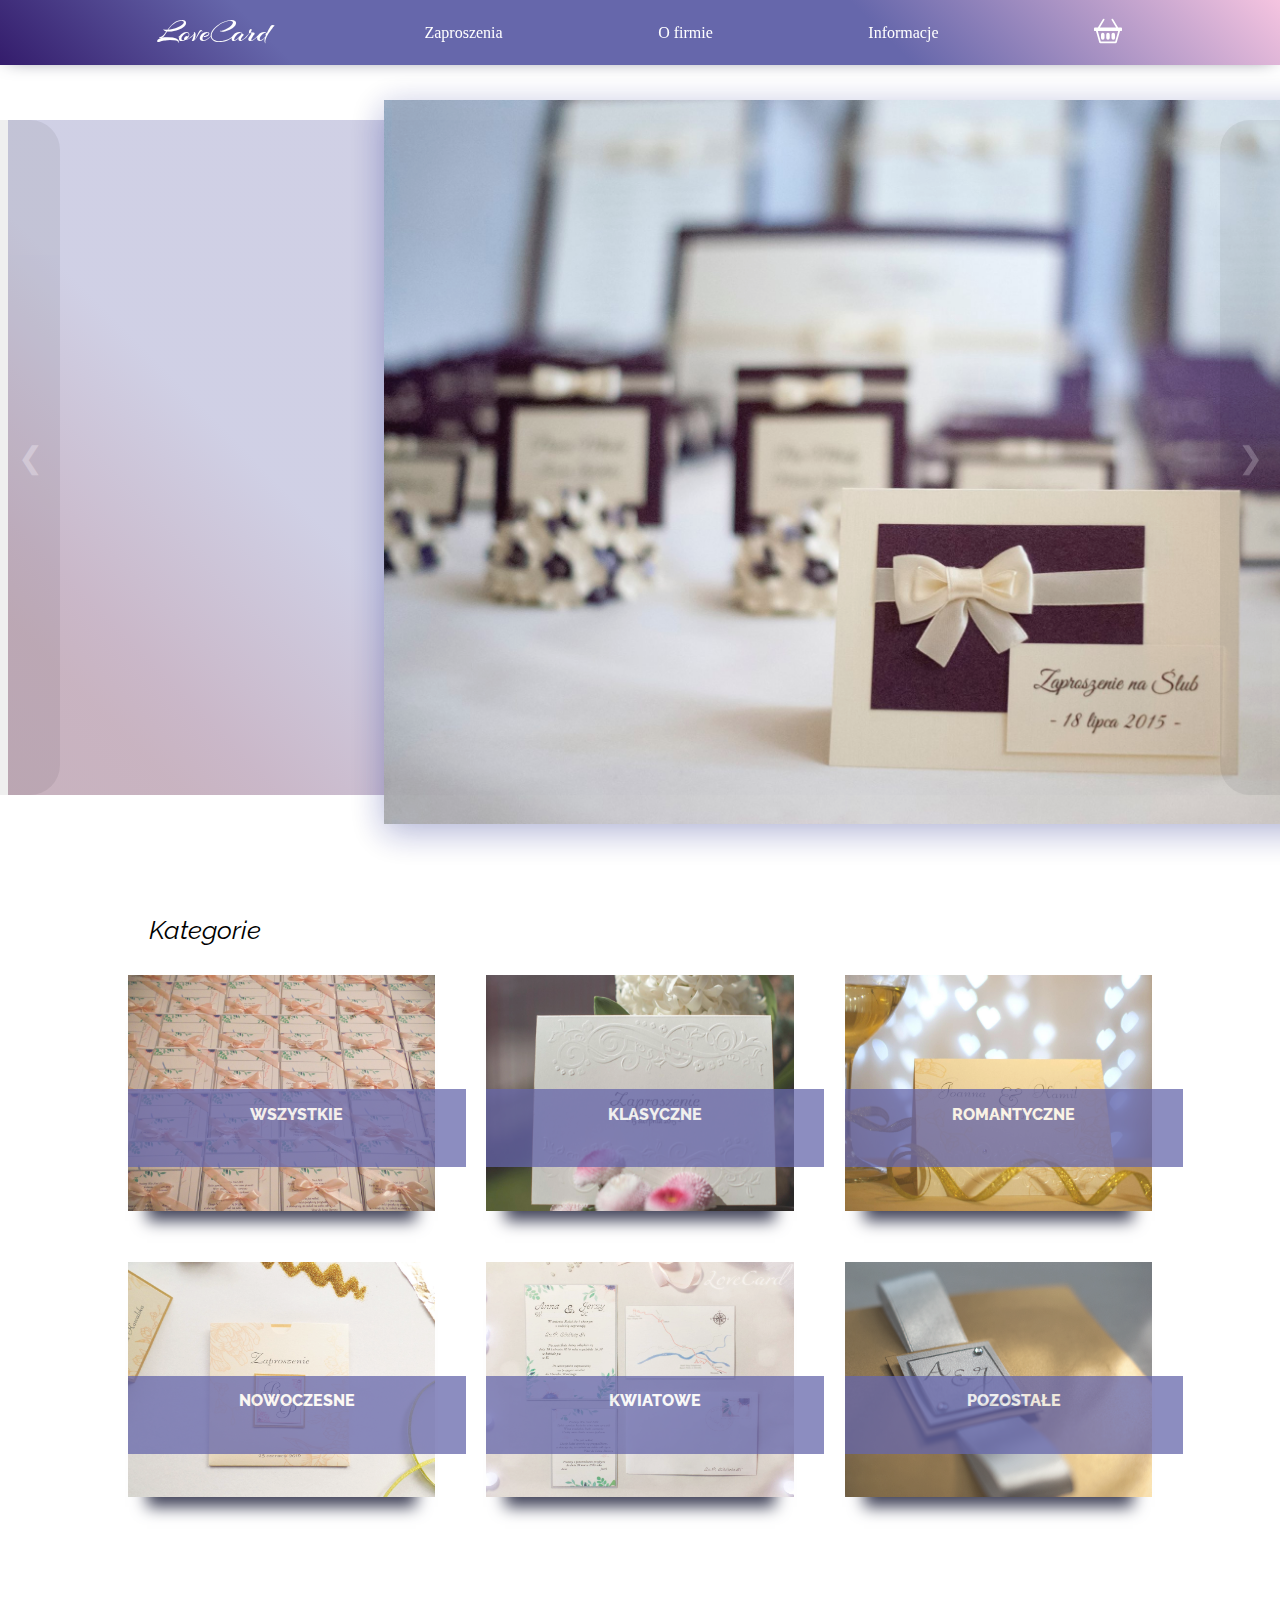
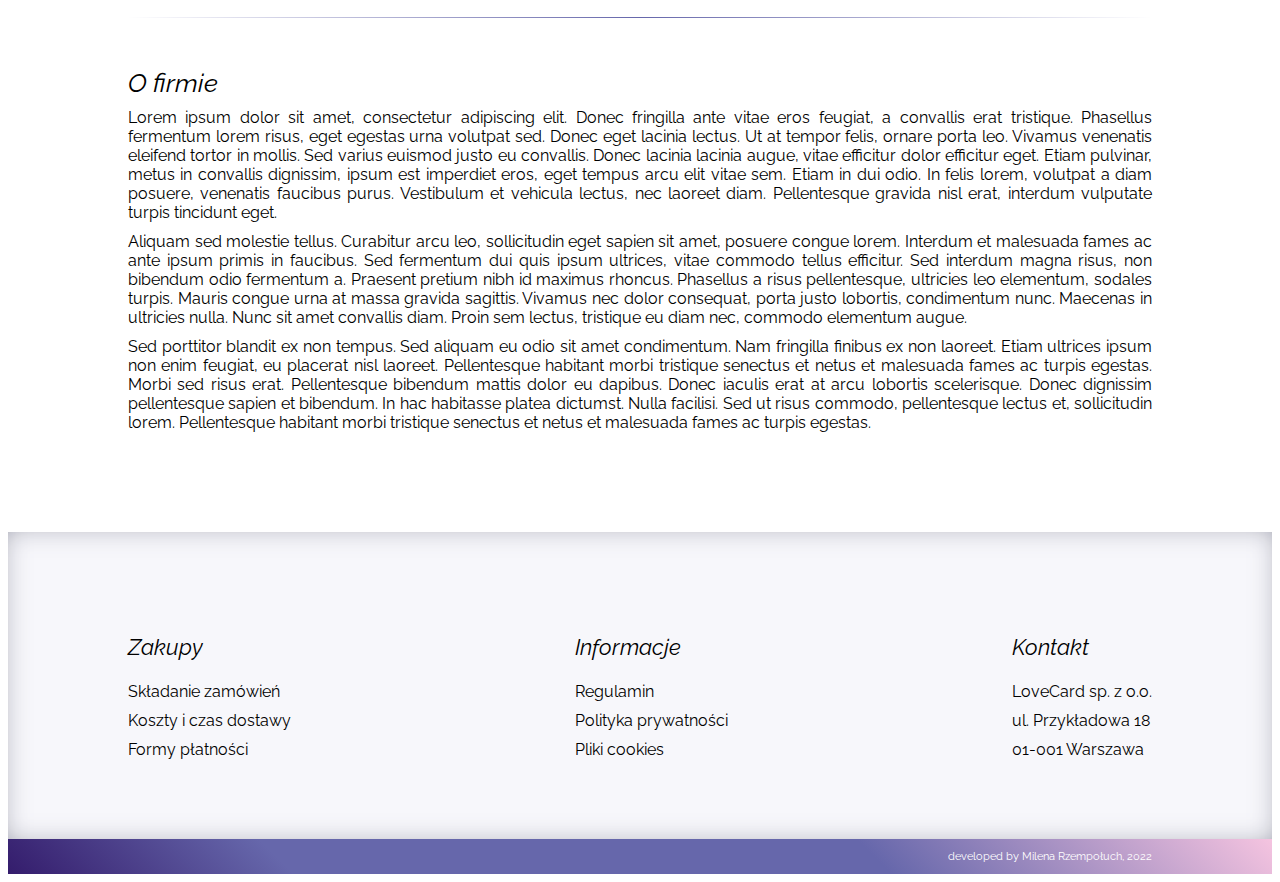
<file: index.html>
<!DOCTYPE html>
<html lang="pl-PL">
  
<head>
  
  <!--  Meta  -->
  <meta charset="UTF-8">
  <title>Sklep z zaproszeniami</title>
  <meta name="viewport" content="width=device-width, initial-scale=1">
  
  <!--  Styles  -->
    <link rel="stylesheet" type="text/css" media="screen" href="./styles/index.css" />
  
  <!-- Scripts -->
  <script src="https://code.jquery.com/jquery-3.3.1.min.js" integrity="sha384-tsQFqpEReu7ZLhBV2VZlAu7zcOV+rXbYlF2cqB8txI/8aZajjp4Bqd+V6D5IgvKT" crossorigin="anonymous">
  </script>

  <!-- Fonts -->
  <link rel="preconnect" href="https://fonts.googleapis.com">
  <link rel="preconnect" href="https://fonts.gstatic.com" crossorigin>
  <link href="https://fonts.googleapis.com/css2?family=Arizonia&display=swap" rel="stylesheet">
  <link rel="preconnect" href="https://fonts.googleapis.com">
  <link rel="preconnect" href="https://fonts.gstatic.com" crossorigin>
  <link href="https://fonts.googleapis.com/css2?family=Raleway:ital,wght@0,800;1,400;0,500;1,200&display=swap" rel="stylesheet">
  
  <!-- Bootstrap -->
  <link href="https://cdn.jsdelivr.net/npm/bootstrap@5.1.3/dist/css/bootstrap.min.css" rel="stylesheet" integrity="sha384-1BmE4kWBq78iYhFldvKuhfTAU6auU8tT94WrHftjDbrCEXSU1oBoqyl2QvZ6jIW3" crossorigin="anonymous">
  
</head>
  
<body>
  
<!-- NAWIGACJA -->  
  <header>
    <ol class="nav-flex">
      <li class="menu link">
        <a href="#" class="link-menu" id="menu-slide">Zaproszenia</a>
        <ul class="menu-kat">
          <li id="link-1"><a href="kategorie.html" class="link-kat">Wszystkie</a></li>
          <li><a href="kategorie.html" class="link-kat">Klasyczne</a></li>
          <li><a href="kategorie.html" class="link-kat">Romantyczne</a></li>
          <li><a href="kategorie.html" class="link-kat">Nowoczesne</a></li>
          <li><a href="kategorie.html" class="link-kat">Kwiatowe</a></li>
          <li><a href="kategorie.html" class="link-kat">Pozostałe</a></li>
        </ul>
      </li>
      <li class="link">
        <a href="#o-firmie" class="link-menu">O&nbsp;firmie</a>
      </li>
      <li class="logo">
        <a href="#" class="link-menu">LoveCard</a></li>
      <li class="link">
       <a href="#info" class="link-menu">Informacje</a>
      </li>
      <li class="koszyk link">
        <a href="#" class="link-menu">
          <svg xmlns="http://www.w3.org/2000/svg" width="28" height="28" fill="currentColor" class="bi bi-basket2" viewBox="0 0 16 16">
          <path d="M4 10a1 1 0 0 1 2 0v2a1 1 0 0 1-2 0v-2zm3 0a1 1 0 0 1 2 0v2a1 1 0 0 1-2 0v-2zm3 0a1 1 0 1 1 2 0v2a1 1 0 0 1-2 0v-2z"/>
          <path d="M5.757 1.071a.5.5 0 0 1 .172.686L3.383 6h9.234L10.07 1.757a.5.5 0 1 1 .858-.514L13.783 6H15.5a.5.5 0 0 1 .5.5v1a.5.5 0 0 1-.5.5h-.623l-1.844 6.456a.75.75 0 0 1-.722.544H3.69a.75.75 0 0 1-.722-.544L1.123 8H.5a.5.5 0 0 1-.5-.5v-1A.5.5 0 0 1 .5 6h1.717L5.07 1.243a.5.5 0 0 1 .686-.172zM2.163 8l1.714 6h8.246l1.714-6H2.163z"/>
          </svg>
        </a>
      </li>
    </ol>
 </header>

<!-- SLIDER -->  
  <div class="slider">
    <div class="my-slide1">
      <div class="slider1-tlo"></div>
      <div class="slider1-tlo-tekst">
        <div class="slider1-tekst">Niech Ten dzień zyska wyjątkową oprawę</div>
      </div>
      <div class="balls">
        <div class="ball1"></div>
        <div class="ball2"></div>
        <div class="ball3"></div>
        <div class="ball4"></div>
        <div class="ball5"></div>
      </div>
      <div class="produkt1-box">
        <div class="produkt1-box-tytul">Zaproszenie z kokardą</div>
        <div class="produkt1-box-tekst">
          <ul>
            <li>&#x2713; Podwójna ręcznie wiązana kokarda</li>
            <li>&#x2713; Dowolna kolorystyka</li>
            <li>&#x2713; Personalizowane</li>
            <li>&#x2713; Wycinane elementy 3D</li>
          </ul>
        </div>
        <div class="produkt1-box-button"><a href="produkt1.html">Zobacz produkt</a></div>
      </div>
      <img src="./img/slide1-foto.jpg" alt="zaproszenie ślubne">
      <div class="slide1-left">&#10094;</div>
      <div class="slide1-right">&#10095;</div>
    </div>
    <div class="my-slide2">
      <div class="slider2-tlo"></div>
      <div class="slider2-tlo-tekst">
        <div class="slider2-tekst">Dziel się szczęśliwą chwilą z&nbsp;innymi, bo to drugi człowiek jest źródłem naszego szczęścia...</div>
      </div>
      <div class="produkt2-box">
        <div class="produkt2-box-tytul">Zaproszenie na chrzest</div>
        <div class="produkt2-box-tekst">
          <ul>
            <li>&#x2713; Ręcznie szyte</li>
            <li>&#x2713; Drewniane elementy dekoracyjne</li>
            <li>&#x2713; Personalizowane</li>
            <li>&#x2713; Wycinane elementy 3D</li>
          </ul>
        </div>
        <div class="produkt2-box-button"><a href="produkt2.html">Zobacz produkt</a></div>
      </div>
      <img src="./img/slide2-foto.jpg" alt="zaproszenie ślubne">
      <div class="slide2-left">&#10094;</div>
      <div class="slide2-right">&#10095;</div>
    </div>
    <div class="my-slide3">
      <div class="slider3-tlo"></div>
      <div class="slider3-tlo-tekst0"></div>
      <div class="slider3-tlo-tekst1">
        <div class="slider3-tekst1">Zaproszenia prosto z serca</div>
      </div>
      <div class="produkt3-box">
        <div class="produkt3-box-tytul">Zaproszenie z błyskiem</div>
        <div class="produkt3-box-tekst">
          <ul>
            <li>&#x2713; Ręcznie klejone</li>
            <li>&#x2713; Błyszczące elementy dekoracyjne</li>
            <li>&#x2713; Personalizowane</li>
            <li>&#x2713; Wycinane elementy 3D</li>
          </ul>
        </div>
        <div class="produkt3-box-button"><a href="produkt3.html">Zobacz produkt</a></div>
      </div>
      <img src="./img/slide3-foto.jpg" alt="zaproszenie ślubne">
      <div class="slide3-left">&#10094;</div>
      <div class="slide3-right">&#10095;</div>
  </div>
  </div>
  
<!-- KATEGORIE -->  
  <div class="naglowek-kat">Kategorie</div>
  <div id="kategorie">
    <div class="kategoria">
    <img src="./img/kat-wszystkie.jpg" alt="zaproszenie ślubne">
      <a href="kategorie.html">
        <p>Wszystkie</p>
      </a>
    </div>
    <div class="kategoria">
    <img src="./img/kat-klasyczne.jpg" alt="zaproszenie ślubne">
      <a href="kategorie.html">
        <p>Klasyczne</p>
      </a>
    </div>
    <div class="kategoria">
    <img src="./img/kat-romantyczne.jpg" alt="zaproszenie ślubne">
      <a href="kategorie.html">
        <p>Romantyczne</p>
      </a>
    </div>
    <div class="kategoria">
    <img src="./img/kat-nowoczesne.jpg" alt="zaproszenie ślubne">
      <a href="kategorie.html">
        <p>Nowoczesne</p>
      </a>
    </div>
    <div class="kategoria">
    <img src="./img/kat-kwiatowe1.jpg" alt="zaproszenie ślubne">
      <a href="kategorie.html">
        <p>Kwiatowe</p>
      </a>
    </div>
    <div class="kategoria">
    <img src="./img/kat-pozostale.png" alt="zaproszenie ślubne">
      <a href="kategorie.html">
        <p>Pozostałe</p>
      </a>
    </div>
  </div>
  
<!-- O FIRMIE -->
  <div id="o-firmie">
    <div class="separator"></div>
    <div class="naglowek">O firmie</div>
    <div class="tekst">Lorem ipsum dolor sit amet, consectetur adipiscing elit. Donec fringilla ante vitae eros feugiat, a convallis erat tristique. Phasellus fermentum lorem risus, eget egestas urna volutpat sed. Donec eget lacinia lectus. Ut at tempor felis, ornare porta leo. Vivamus venenatis eleifend tortor in mollis. Sed varius euismod justo eu convallis. Donec lacinia lacinia augue, vitae efficitur dolor efficitur eget. Etiam pulvinar, metus in convallis dignissim, ipsum est imperdiet eros, eget tempus arcu elit vitae sem. Etiam in dui odio. In felis lorem, volutpat a diam posuere, venenatis faucibus purus. Vestibulum et vehicula lectus, nec laoreet diam. Pellentesque gravida nisl erat, interdum vulputate turpis tincidunt eget.</div>
    <div class="tekst">Aliquam sed molestie tellus. Curabitur arcu leo, sollicitudin eget sapien sit amet, posuere congue lorem. Interdum et malesuada fames ac ante ipsum primis in faucibus. Sed fermentum dui quis ipsum ultrices, vitae commodo tellus efficitur. Sed interdum magna risus, non bibendum odio fermentum a. Praesent pretium nibh id maximus rhoncus. Phasellus a risus pellentesque, ultricies leo elementum, sodales turpis. Mauris congue urna at massa gravida sagittis. Vivamus nec dolor consequat, porta justo lobortis, condimentum nunc. Maecenas in ultricies nulla. Nunc sit amet convallis diam. Proin sem lectus, tristique eu diam nec, commodo elementum augue.</div>
    <div class="tekst">Sed porttitor blandit ex non tempus. Sed aliquam eu odio sit amet condimentum. Nam fringilla finibus ex non laoreet. Etiam ultrices ipsum non enim feugiat, eu placerat nisl laoreet. Pellentesque habitant morbi tristique senectus et netus et malesuada fames ac turpis egestas. Morbi sed risus erat. Pellentesque bibendum mattis dolor eu dapibus. Donec iaculis erat at arcu lobortis scelerisque. Donec dignissim pellentesque sapien et bibendum. In hac habitasse platea dictumst. Nulla facilisi. Sed ut risus commodo, pellentesque lectus et, sollicitudin lorem. Pellentesque habitant morbi tristique senectus et netus et malesuada fames ac turpis egestas.</div>
  </div>
  <div class="info-box">
  <div id="info">
    <div class="naglowek"><p>Zakupy</p>
      <a href="#" class="tekst">Składanie zamówień</a>
      <a href="#" class="tekst">Koszty i czas dostawy</a>
      <a href="#" class="tekst">Formy płatności</a>
    </div>
    <div class="naglowek"><p>Informacje</p>
      <a href="#" class="tekst">Regulamin</a>
      <a href="#" class="tekst">Polityka prywatności</a>
      <a href="#" class="tekst">Pliki cookies</a>
    </div>
    <div class="naglowek"><p>Kontakt</p>
      <div class="tekst">LoveCard sp. z o.o.</div>
      <div class="tekst">ul. Przykładowa 18</div>
      <div class="tekst">01-001 Warszawa</div>
    </div>
  </div>
  </div>
  <footer>
    <div>developed by Milena Rzempołuch, 2022</div>
  </footer>
  
<!-- Scripts -->
    <script src="scripts/main.js"></script>
</body>
  
</html>
</file>
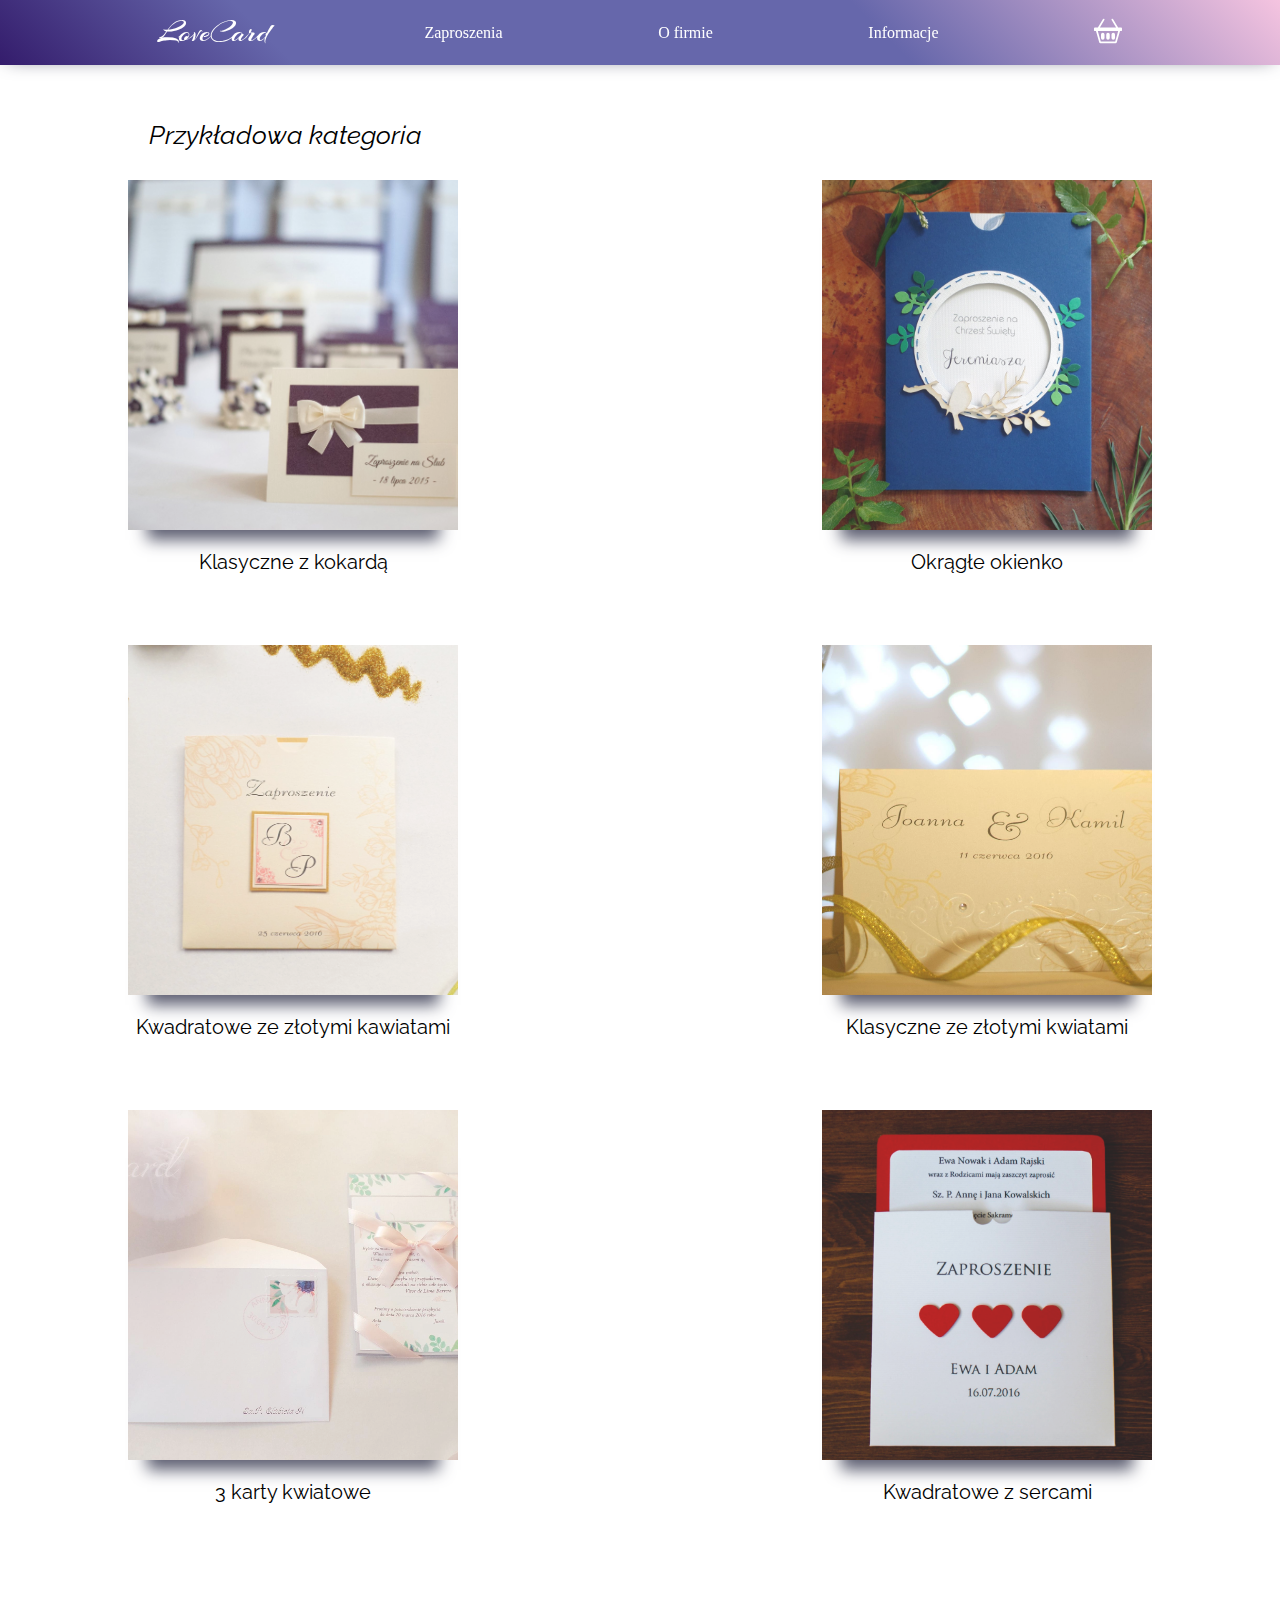
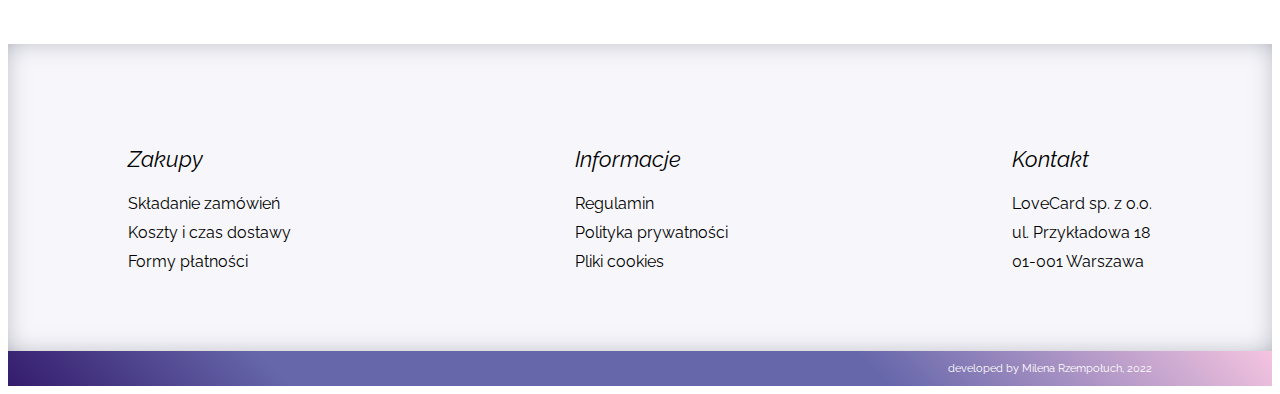
<file: kategorie.html>
<!DOCTYPE html>
<html lang="pl-PL">
  
<head>
  
  <!--  Meta  -->
  <meta charset="UTF-8">
  <title>Sklep z zaproszeniami</title>
  <meta name="viewport" content="width=device-width, initial-scale=1">
  
  <!--  Styles  -->
    <link rel="stylesheet" type="text/css" media="screen" href="./styles/index.css" />
  
  <!-- Scripts -->
  <script src="https://code.jquery.com/jquery-3.3.1.min.js" integrity="sha384-tsQFqpEReu7ZLhBV2VZlAu7zcOV+rXbYlF2cqB8txI/8aZajjp4Bqd+V6D5IgvKT" crossorigin="anonymous">
  </script>

  <!-- Fonts -->
  <link rel="preconnect" href="https://fonts.googleapis.com">
  <link rel="preconnect" href="https://fonts.gstatic.com" crossorigin>
  <link href="https://fonts.googleapis.com/css2?family=Arizonia&display=swap" rel="stylesheet">
  <link rel="preconnect" href="https://fonts.googleapis.com">
  <link rel="preconnect" href="https://fonts.gstatic.com" crossorigin>
  <link href="https://fonts.googleapis.com/css2?family=Raleway:ital,wght@0,800;1,400;0,500;1,200&display=swap" rel="stylesheet">
  
  <!-- Bootstrap -->
  <link href="https://cdn.jsdelivr.net/npm/bootstrap@5.1.3/dist/css/bootstrap.min.css" rel="stylesheet" integrity="sha384-1BmE4kWBq78iYhFldvKuhfTAU6auU8tT94WrHftjDbrCEXSU1oBoqyl2QvZ6jIW3" crossorigin="anonymous">
  
</head>
  
<body>
  
<!-- NAWIGACJA -->  
  <header>
    <ol class="nav-flex">
      <li class="menu link">
        <a href="#" class="link-menu" id="menu-slide">Zaproszenia</a>
        <ul class="menu-kat">
          <li id="link-1"><a href="#" class="link-kat">Wszystkie</a></li>
          <li><a href="#" class="link-kat">Klasyczne</a></li>
          <li><a href="#" class="link-kat">Romantyczne</a></li>
          <li><a href="#" class="link-kat">Nowoczesne</a></li>
          <li><a href="#" class="link-kat">Kwiatowe</a></li>
          <li><a href="#" class="link-kat">Pozostałe</a></li>
        </ul>
      </li>
      <li class="link">
        <a href="index.html#o-firmie" class="link-menu">O&nbsp;firmie</a>
      </li>
      <li class="logo">
        <a href="index.html" class="link-menu">LoveCard</a></li>
      <li class="link">
       <a href="index.html#info" class="link-menu">Informacje</a>
      </li>
      <li class="koszyk link">
        <a href="#" class="link-menu">
          <svg xmlns="http://www.w3.org/2000/svg" width="28" height="28" fill="currentColor" class="bi bi-basket2" viewBox="0 0 16 16">
          <path d="M4 10a1 1 0 0 1 2 0v2a1 1 0 0 1-2 0v-2zm3 0a1 1 0 0 1 2 0v2a1 1 0 0 1-2 0v-2zm3 0a1 1 0 1 1 2 0v2a1 1 0 0 1-2 0v-2z"/>
          <path d="M5.757 1.071a.5.5 0 0 1 .172.686L3.383 6h9.234L10.07 1.757a.5.5 0 1 1 .858-.514L13.783 6H15.5a.5.5 0 0 1 .5.5v1a.5.5 0 0 1-.5.5h-.623l-1.844 6.456a.75.75 0 0 1-.722.544H3.69a.75.75 0 0 1-.722-.544L1.123 8H.5a.5.5 0 0 1-.5-.5v-1A.5.5 0 0 1 .5 6h1.717L5.07 1.243a.5.5 0 0 1 .686-.172zM2.163 8l1.714 6h8.246l1.714-6H2.163z"/>
          </svg>
        </a>
      </li>
    </ol>
 </header>

<!-- PRODUKTY   -->
  <div class="naglowek-kat">Przykładowa kategoria</div>
  <div class="produkty">
    <div class="produkt1">
      <a href="produkt1.html">
        <img src="./img/produkt1-1.jpg" alt="zaproszenie ślubne">
        <p>Klasyczne z kokardą</p>
      </a>
    </div>
    <div class="produkt1">
      <a href="produkt2.html">
        <img src="./img/produkt2-1.jpg" alt="zaproszenie ślubne">
        <p>Okrągłe okienko</p>
      </a>
    </div>
    <div class="produkt1">
      <a href="produkt3.html">
        <img src="./img/produkt3-1.jpg" alt="zaproszenie ślubne">
        <p>Kwadratowe ze złotymi kawiatami</p>
      </a>
    </div>
    <div class="produkt1">
      <a href="produkt4.html">
        <img src="./img/produkt4-1.jpg" alt="zaproszenie ślubne">
        <p>Klasyczne ze złotymi kwiatami</p>
      </a>
    </div>
    <div class="produkt1">
      <a href="produkt5.html">
        <img src="./img/produkt5-1.jpg" alt="zaproszenie ślubne">
        <p>3 karty kwiatowe</p>
      </a>
    </div>
    <div class="produkt1">
      <a href="produkt6.html">
        <img src="./img/produkt6-1.jpg" alt="zaproszenie ślubne">
        <p>Kwadratowe z sercami</p>
      </a>
    </div>
  </div>
  
<!-- O FIRMIE -->
  <div class="info-box">
  <div id="info">
    <div class="naglowek"><p>Zakupy</p>
      <a href="#" class="tekst">Składanie zamówień</a>
      <a href="#" class="tekst">Koszty i czas dostawy</a>
      <a href="#" class="tekst">Formy płatności</a>
    </div>
    <div class="naglowek"><p>Informacje</p>
      <a href="#" class="tekst">Regulamin</a>
      <a href="#" class="tekst">Polityka prywatności</a>
      <a href="#" class="tekst">Pliki cookies</a>
    </div>
    <div class="naglowek"><p>Kontakt</p>
      <div class="tekst">LoveCard sp. z o.o.</div>
      <div class="tekst">ul. Przykładowa 18</div>
      <div class="tekst">01-001 Warszawa</div>
    </div>
  </div>
  </div>
  <footer>
    <div>developed by Milena Rzempołuch, 2022</div>
  </footer>
  
<!-- Scripts -->
<!--   <script src="scripts/index.js"></script> -->
</body>
  
</html>
</file>
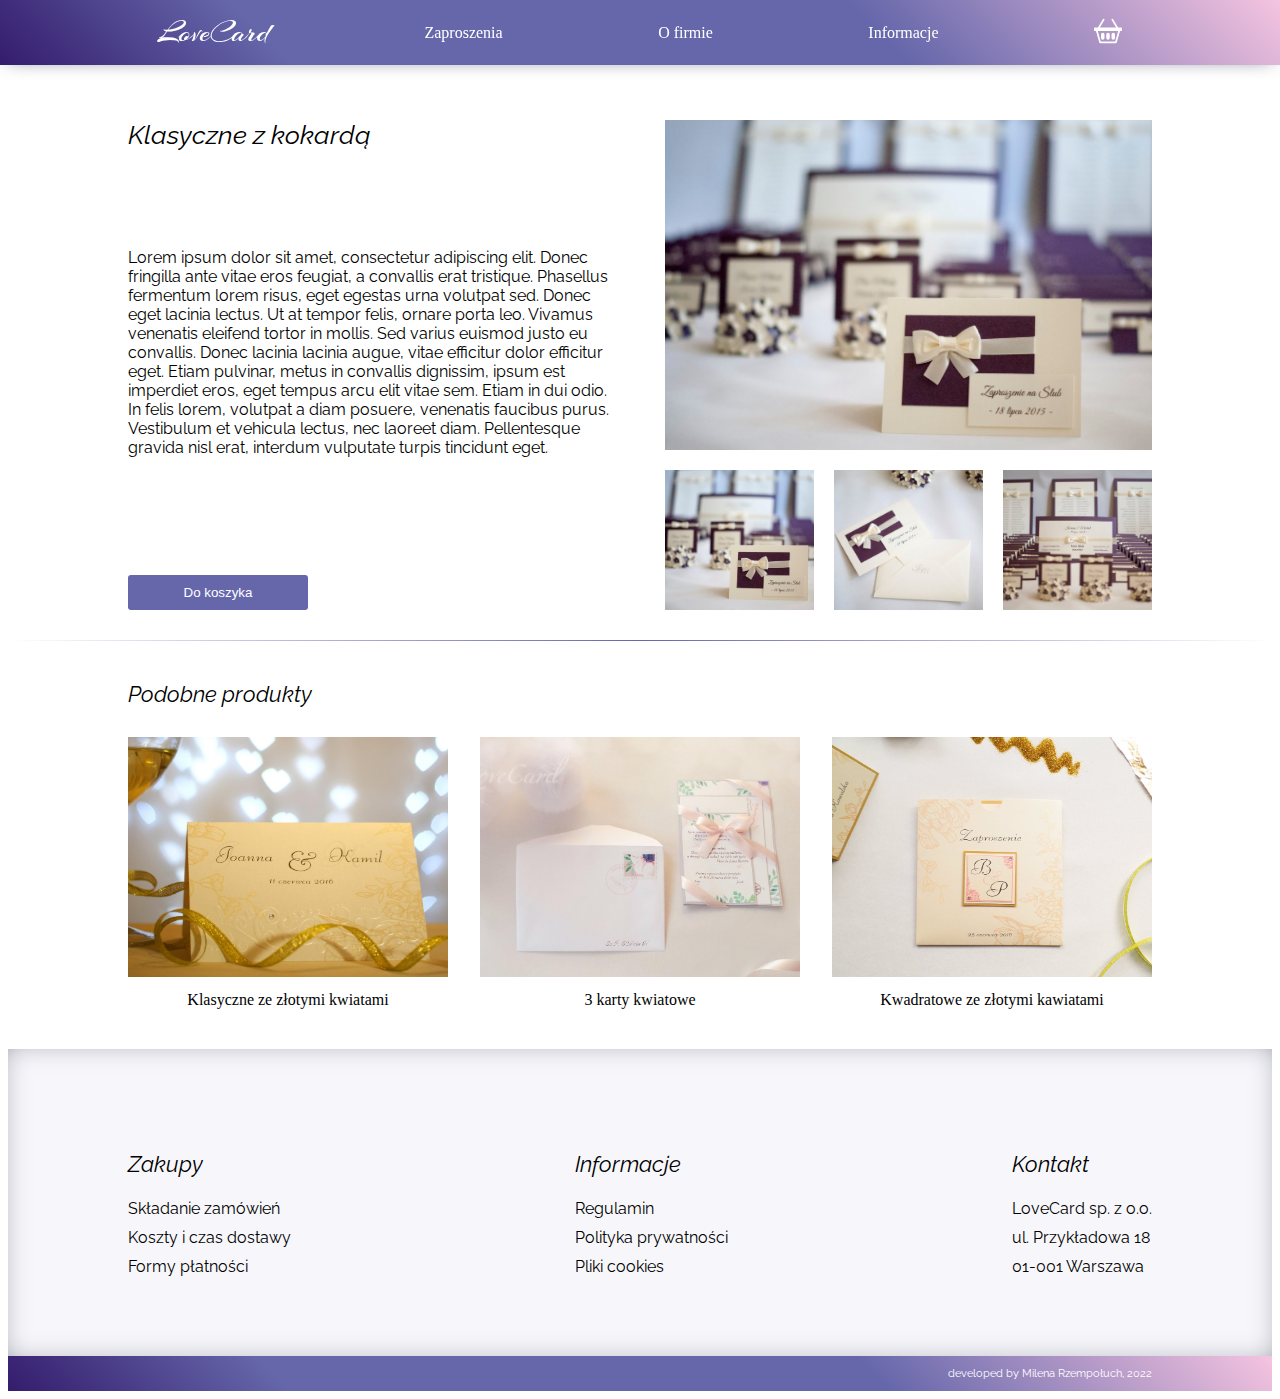
<file: produkt1.html>
<!DOCTYPE html>
<html lang="pl-PL">
  
<head>
  
  <!--  Meta  -->
  <meta charset="UTF-8">
  <title>Sklep z zaproszeniami</title>
  <meta name="viewport" content="width=device-width, initial-scale=1">
  
  <!--  Styles  -->
    <link rel="stylesheet" type="text/css" media="screen" href="./styles/index.css" />
  
  <!-- Scripts -->
  <script src="https://code.jquery.com/jquery-3.3.1.min.js" integrity="sha384-tsQFqpEReu7ZLhBV2VZlAu7zcOV+rXbYlF2cqB8txI/8aZajjp4Bqd+V6D5IgvKT" crossorigin="anonymous">
  </script>

  <!-- Fonts -->
  <link rel="preconnect" href="https://fonts.googleapis.com">
  <link rel="preconnect" href="https://fonts.gstatic.com" crossorigin>
  <link href="https://fonts.googleapis.com/css2?family=Arizonia&display=swap" rel="stylesheet">
  <link rel="preconnect" href="https://fonts.googleapis.com">
  <link rel="preconnect" href="https://fonts.gstatic.com" crossorigin>
  <link href="https://fonts.googleapis.com/css2?family=Raleway:ital,wght@0,800;1,400;0,500;1,200&display=swap" rel="stylesheet">
  
  <!-- Bootstrap -->
  <link href="https://cdn.jsdelivr.net/npm/bootstrap@5.1.3/dist/css/bootstrap.min.css" rel="stylesheet" integrity="sha384-1BmE4kWBq78iYhFldvKuhfTAU6auU8tT94WrHftjDbrCEXSU1oBoqyl2QvZ6jIW3" crossorigin="anonymous">
  
</head>
  
<body>
  
<!-- NAWIGACJA -->  
  <header>
    <ol class="nav-flex">
      <li class="menu link">
        <a href="#" class="link-menu" id="menu-slide">Zaproszenia</a>
        <ul class="menu-kat">
          <li id="link-1"><a href="kategorie.html" class="link-kat">Wszystkie</a></li>
          <li><a href="kategorie.html" class="link-kat">Klasyczne</a></li>
          <li><a href="kategorie.html" class="link-kat">Romantyczne</a></li>
          <li><a href="kategorie.html" class="link-kat">Nowoczesne</a></li>
          <li><a href="kategorie.html" class="link-kat">Kwiatowe</a></li>
          <li><a href="kategorie.html" class="link-kat">Pozostałe</a></li>
        </ul>
      </li>
      <li class="link">
        <a href="index.html#o-firmie" class="link-menu">O&nbsp;firmie</a>
      </li>
      <li class="logo">
        <a href="index.html" class="link-menu">LoveCard</a></li>
      <li class="link">
       <a href="index.html#info" class="link-menu">Informacje</a>
      </li>
      <li class="koszyk link">
        <a href="#" class="link-menu">
          <svg xmlns="http://www.w3.org/2000/svg" width="28" height="28" fill="currentColor" class="bi bi-basket2" viewBox="0 0 16 16">
          <path d="M4 10a1 1 0 0 1 2 0v2a1 1 0 0 1-2 0v-2zm3 0a1 1 0 0 1 2 0v2a1 1 0 0 1-2 0v-2zm3 0a1 1 0 1 1 2 0v2a1 1 0 0 1-2 0v-2z"/>
          <path d="M5.757 1.071a.5.5 0 0 1 .172.686L3.383 6h9.234L10.07 1.757a.5.5 0 1 1 .858-.514L13.783 6H15.5a.5.5 0 0 1 .5.5v1a.5.5 0 0 1-.5.5h-.623l-1.844 6.456a.75.75 0 0 1-.722.544H3.69a.75.75 0 0 1-.722-.544L1.123 8H.5a.5.5 0 0 1-.5-.5v-1A.5.5 0 0 1 .5 6h1.717L5.07 1.243a.5.5 0 0 1 .686-.172zM2.163 8l1.714 6h8.246l1.714-6H2.163z"/>
          </svg>
        </a>
      </li>
    </ol>
 </header>

<!-- PRODUKTY   -->
 
  <div class="produkt-flex">
    <div class="produkt-opis">
      <div class="naglowek">Klasyczne z kokardą</div>
      <div class="tekst">Lorem ipsum dolor sit amet, consectetur adipiscing elit. Donec fringilla ante vitae eros feugiat, a convallis erat tristique. Phasellus fermentum lorem risus, eget egestas urna volutpat sed. Donec eget lacinia lectus. Ut at tempor felis, ornare porta leo. Vivamus venenatis eleifend tortor in mollis. Sed varius euismod justo eu convallis. Donec lacinia lacinia augue, vitae efficitur dolor efficitur eget. Etiam pulvinar, metus in convallis dignissim, ipsum est imperdiet eros, eget tempus arcu elit vitae sem. Etiam in dui odio. In felis lorem, volutpat a diam posuere, venenatis faucibus purus. Vestibulum et vehicula lectus, nec laoreet diam. Pellentesque gravida nisl erat, interdum vulputate turpis tincidunt eget.</div>
      <button type="button" class="button">Do koszyka</button>
    </div>
    <div class="produkt-galeria">
      <img class="produkt-img active" src="./img/produkt1-1.jpg" alt="zaproszenie ślubne">
      <img class="produkt-img" src="./img/produkt1-1.jpg" alt="zaproszenie ślubne">
      <img class="produkt-img" src="./img/produkt1-2.jpg" alt="zaproszenie ślubne">
      <img class="produkt-img" src="./img/produkt1-4.jpg" alt="zaproszenie ślubne">
    </div>
  </div>

  <div class="popup">
    <span>&times;</span>
    <img src="./img/produkt1-1.jpg" alt="powiększone zaproszenie ślubne">
  </div>
    
  <div class="separator"></div>
  
  <div class="podobne">
    <div class="naglowek">Podobne produkty</div>
    <div class="podobne-img">
      <a href="produkt4.html" class="podobne-link">
        <img src="./img/produkt4-1.jpg" alt="zaproszenie ślubne">
        <div>Klasyczne ze złotymi kwiatami</div>
      </a>
      <a href="produkt5.html" class="podobne-link">
        <img src="./img/produkt5-1.jpg" alt="zaproszenie ślubne">
        <div>3 karty kwiatowe</div>
      </a>
      <a href="produkt3.html" class="podobne-link">
        <img src="./img/produkt3-1.jpg" alt="zaproszenie ślubne">
        <div>Kwadratowe ze złotymi kawiatami</div>
      </a>
    </div>
  </div>
  
<!-- O FIRMIE -->
  <div class="info-box">
  <div id="info">
    <div class="naglowek"><p>Zakupy</p>
      <a href="#" class="tekst">Składanie zamówień</a>
      <a href="#" class="tekst">Koszty i czas dostawy</a>
      <a href="#" class="tekst">Formy płatności</a>
    </div>
    <div class="naglowek"><p>Informacje</p>
      <a href="#" class="tekst">Regulamin</a>
      <a href="#" class="tekst">Polityka prywatności</a>
      <a href="#" class="tekst">Pliki cookies</a>
    </div>
    <div class="naglowek"><p>Kontakt</p>
      <div class="tekst">LoveCard sp. z o.o.</div>
      <div class="tekst">ul. Przykładowa 18</div>
      <div class="tekst">01-001 Warszawa</div>
    </div>
  </div>
  </div>
  <footer>
    <div>developed by Milena Rzempołuch, 2022</div>
  </footer>
  
<!-- Scripts -->
  <script src="scripts/main.js"></script>
</body>
  
</html>
</file>
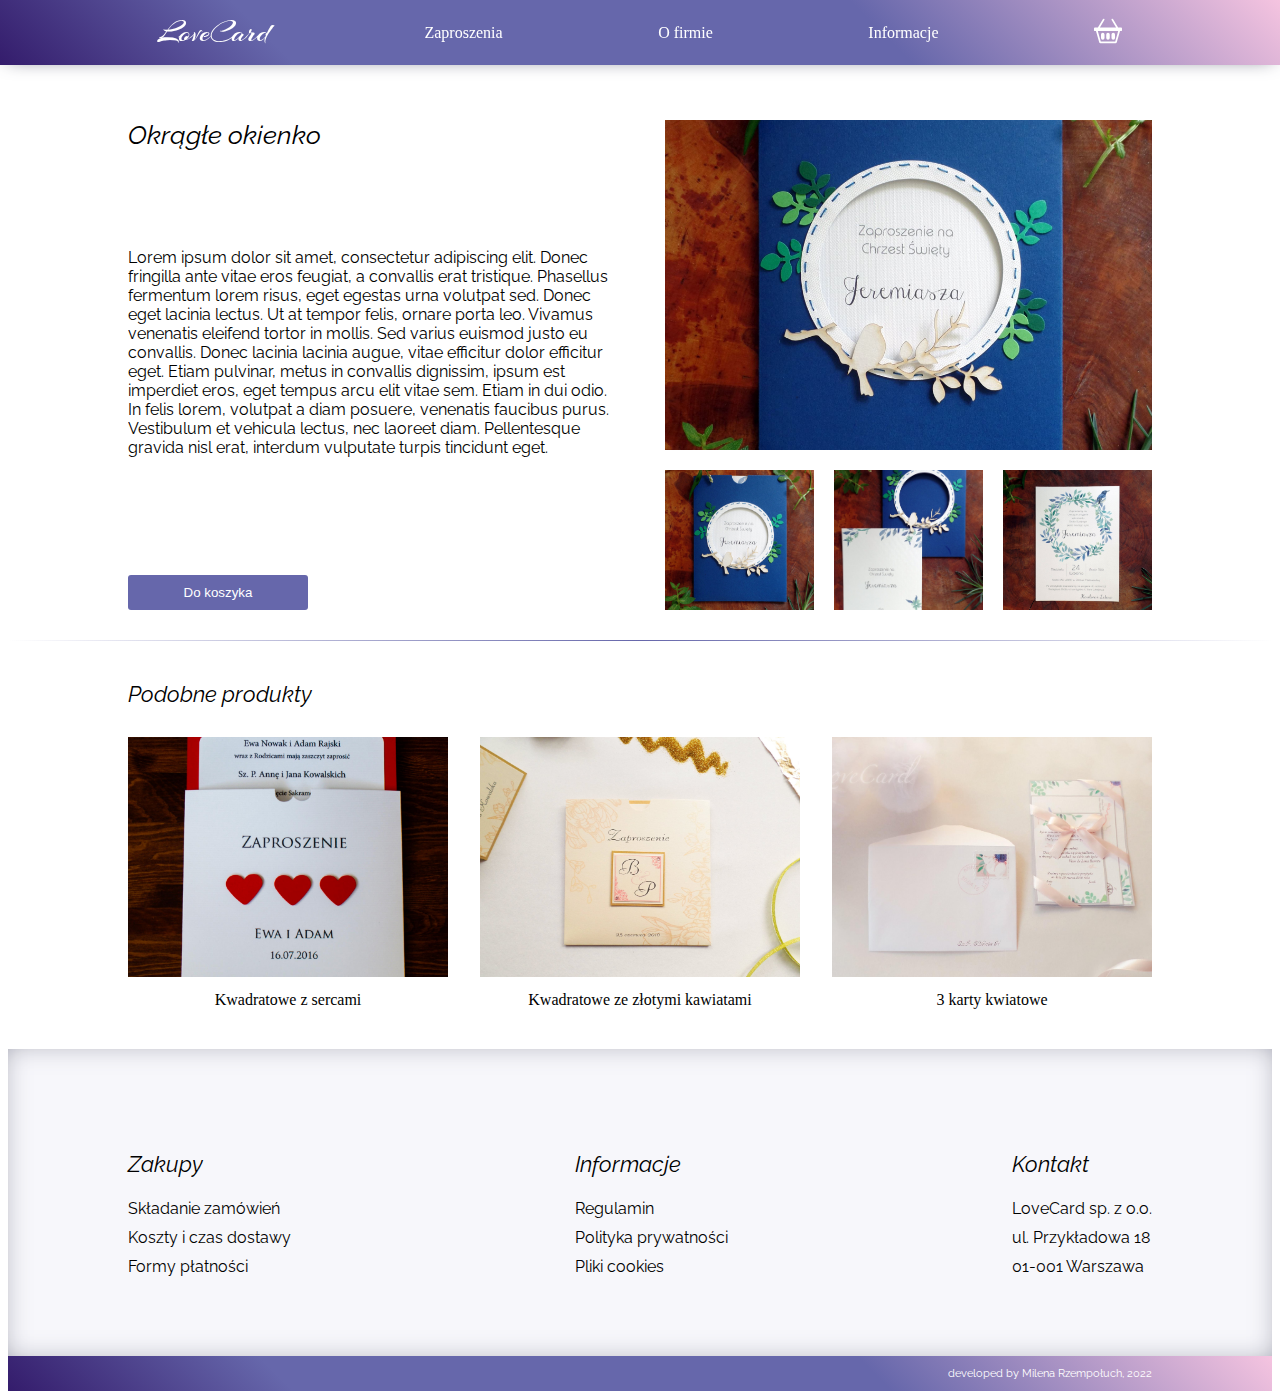
<file: produkt2.html>
<!DOCTYPE html>
<html lang="pl-PL">
  
<head>
  
  <!--  Meta  -->
  <meta charset="UTF-8">
  <title>Sklep z zaproszeniami</title>
  <meta name="viewport" content="width=device-width, initial-scale=1">
  
  <!--  Styles  -->
    <link rel="stylesheet" type="text/css" media="screen" href="./styles/index.css" />
  
  <!-- Scripts -->
  <script src="https://code.jquery.com/jquery-3.3.1.min.js" integrity="sha384-tsQFqpEReu7ZLhBV2VZlAu7zcOV+rXbYlF2cqB8txI/8aZajjp4Bqd+V6D5IgvKT" crossorigin="anonymous">
  </script>

  <!-- Fonts -->
  <link rel="preconnect" href="https://fonts.googleapis.com">
  <link rel="preconnect" href="https://fonts.gstatic.com" crossorigin>
  <link href="https://fonts.googleapis.com/css2?family=Arizonia&display=swap" rel="stylesheet">
  <link rel="preconnect" href="https://fonts.googleapis.com">
  <link rel="preconnect" href="https://fonts.gstatic.com" crossorigin>
  <link href="https://fonts.googleapis.com/css2?family=Raleway:ital,wght@0,800;1,400;0,500;1,200&display=swap" rel="stylesheet">
  
  <!-- Bootstrap -->
  <link href="https://cdn.jsdelivr.net/npm/bootstrap@5.1.3/dist/css/bootstrap.min.css" rel="stylesheet" integrity="sha384-1BmE4kWBq78iYhFldvKuhfTAU6auU8tT94WrHftjDbrCEXSU1oBoqyl2QvZ6jIW3" crossorigin="anonymous">
  
</head>
  
<body>
  
<!-- NAWIGACJA -->  
  <header>
    <ol class="nav-flex">
      <li class="menu link">
        <a href="#" class="link-menu" id="menu-slide">Zaproszenia</a>
        <ul class="menu-kat">
          <li id="link-1"><a href="kategorie.html" class="link-kat">Wszystkie</a></li>
          <li><a href="kategorie.html" class="link-kat">Klasyczne</a></li>
          <li><a href="kategorie.html" class="link-kat">Romantyczne</a></li>
          <li><a href="kategorie.html" class="link-kat">Nowoczesne</a></li>
          <li><a href="kategorie.html" class="link-kat">Kwiatowe</a></li>
          <li><a href="kategorie.html" class="link-kat">Pozostałe</a></li>
        </ul>
      </li>
      <li class="link">
        <a href="index.html#o-firmie" class="link-menu">O&nbsp;firmie</a>
      </li>
      <li class="logo">
        <a href="index.html" class="link-menu">LoveCard</a></li>
      <li class="link">
       <a href="index.html#info" class="link-menu">Informacje</a>
      </li>
      <li class="koszyk link">
        <a href="#" class="link-menu">
          <svg xmlns="http://www.w3.org/2000/svg" width="28" height="28" fill="currentColor" class="bi bi-basket2" viewBox="0 0 16 16">
          <path d="M4 10a1 1 0 0 1 2 0v2a1 1 0 0 1-2 0v-2zm3 0a1 1 0 0 1 2 0v2a1 1 0 0 1-2 0v-2zm3 0a1 1 0 1 1 2 0v2a1 1 0 0 1-2 0v-2z"/>
          <path d="M5.757 1.071a.5.5 0 0 1 .172.686L3.383 6h9.234L10.07 1.757a.5.5 0 1 1 .858-.514L13.783 6H15.5a.5.5 0 0 1 .5.5v1a.5.5 0 0 1-.5.5h-.623l-1.844 6.456a.75.75 0 0 1-.722.544H3.69a.75.75 0 0 1-.722-.544L1.123 8H.5a.5.5 0 0 1-.5-.5v-1A.5.5 0 0 1 .5 6h1.717L5.07 1.243a.5.5 0 0 1 .686-.172zM2.163 8l1.714 6h8.246l1.714-6H2.163z"/>
          </svg>
        </a>
      </li>
    </ol>
 </header>

<!-- PRODUKTY   -->
 
  <div class="produkt-flex">
    <div class="produkt-opis">
      <div class="naglowek">Okrągłe okienko</div>
      <div class="tekst">Lorem ipsum dolor sit amet, consectetur adipiscing elit. Donec fringilla ante vitae eros feugiat, a convallis erat tristique. Phasellus fermentum lorem risus, eget egestas urna volutpat sed. Donec eget lacinia lectus. Ut at tempor felis, ornare porta leo. Vivamus venenatis eleifend tortor in mollis. Sed varius euismod justo eu convallis. Donec lacinia lacinia augue, vitae efficitur dolor efficitur eget. Etiam pulvinar, metus in convallis dignissim, ipsum est imperdiet eros, eget tempus arcu elit vitae sem. Etiam in dui odio. In felis lorem, volutpat a diam posuere, venenatis faucibus purus. Vestibulum et vehicula lectus, nec laoreet diam. Pellentesque gravida nisl erat, interdum vulputate turpis tincidunt eget.</div>
      <button type="button" class="button">Do koszyka</button>
    </div>
    <div class="produkt-galeria">
      <img class="produkt-img active" src="./img/produkt2-1.jpg" alt="zaproszenie ślubne">
      <img class="produkt-img" src="./img/produkt2-1.jpg" alt="zaproszenie ślubne">
      <img class="produkt-img" src="./img/produkt2-2.jpg" alt="zaproszenie ślubne">
      <img class="produkt-img" src="./img/produkt2-3.jpg" alt="zaproszenie ślubne">
    </div>
  </div>

  <div class="popup">
    <span>&times;</span>
    <img src="./img/produkt2-1.jpg" alt="powiększone zaproszenie ślubne">
  </div>
    
  <div class="separator"></div>
  
  <div class="podobne">
    <div class="naglowek">Podobne produkty</div>
    <div class="podobne-img">
      <a href="produkt6.html" class="podobne-link">
        <img src="./img/produkt6-1.jpg" alt="zaproszenie ślubne">
        <div>Kwadratowe z sercami</div>
      </a>
      <a href="produkt3.html" class="podobne-link">
        <img src="./img/produkt3-1.jpg" alt="zaproszenie ślubne">
        <div>Kwadratowe ze złotymi kawiatami</div>
      </a>
      <a href="produkt5.html" class="podobne-link">
        <img src="./img/produkt5-1.jpg" alt="zaproszenie ślubne">
        <div>3 karty kwiatowe</div>
      </a>
    </div>
  </div>
  
<!-- O FIRMIE -->
  <div class="info-box">
  <div id="info">
    <div class="naglowek"><p>Zakupy</p>
      <a href="#" class="tekst">Składanie zamówień</a>
      <a href="#" class="tekst">Koszty i czas dostawy</a>
      <a href="#" class="tekst">Formy płatności</a>
    </div>
    <div class="naglowek"><p>Informacje</p>
      <a href="#" class="tekst">Regulamin</a>
      <a href="#" class="tekst">Polityka prywatności</a>
      <a href="#" class="tekst">Pliki cookies</a>
    </div>
    <div class="naglowek"><p>Kontakt</p>
      <div class="tekst">LoveCard sp. z o.o.</div>
      <div class="tekst">ul. Przykładowa 18</div>
      <div class="tekst">01-001 Warszawa</div>
    </div>
  </div>
  </div>
  <footer>
    <div>developed by Milena Rzempołuch, 2022</div>
  </footer>
  
<!-- Scripts -->
  <script src="scripts/main.js"></script>
</body>
  
</html>
</file>
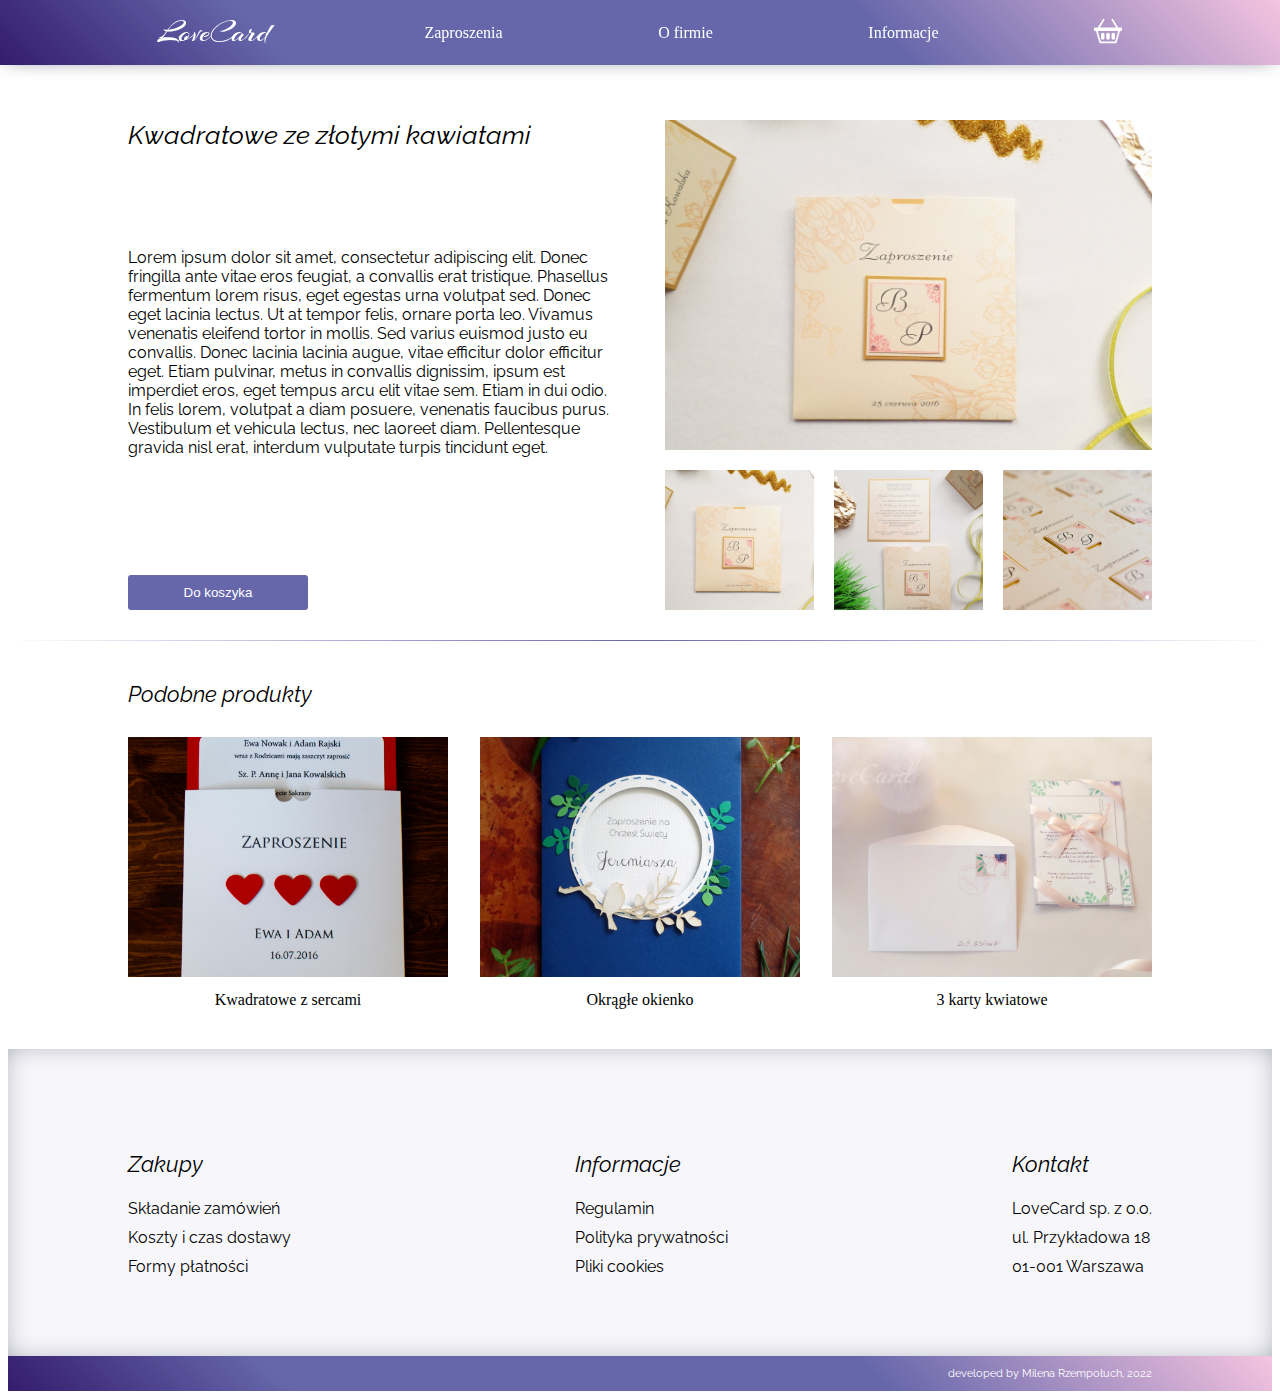
<file: produkt3.html>
<!DOCTYPE html>
<html lang="pl-PL">
  
<head>
  
  <!--  Meta  -->
  <meta charset="UTF-8">
  <title>Sklep z zaproszeniami</title>
  <meta name="viewport" content="width=device-width, initial-scale=1">
  
  <!--  Styles  -->
    <link rel="stylesheet" type="text/css" media="screen" href="./styles/index.css" />
  
  <!-- Scripts -->
  <script src="https://code.jquery.com/jquery-3.3.1.min.js" integrity="sha384-tsQFqpEReu7ZLhBV2VZlAu7zcOV+rXbYlF2cqB8txI/8aZajjp4Bqd+V6D5IgvKT" crossorigin="anonymous">
  </script>

  <!-- Fonts -->
  <link rel="preconnect" href="https://fonts.googleapis.com">
  <link rel="preconnect" href="https://fonts.gstatic.com" crossorigin>
  <link href="https://fonts.googleapis.com/css2?family=Arizonia&display=swap" rel="stylesheet">
  <link rel="preconnect" href="https://fonts.googleapis.com">
  <link rel="preconnect" href="https://fonts.gstatic.com" crossorigin>
  <link href="https://fonts.googleapis.com/css2?family=Raleway:ital,wght@0,800;1,400;0,500;1,200&display=swap" rel="stylesheet">
  
  <!-- Bootstrap -->
  <link href="https://cdn.jsdelivr.net/npm/bootstrap@5.1.3/dist/css/bootstrap.min.css" rel="stylesheet" integrity="sha384-1BmE4kWBq78iYhFldvKuhfTAU6auU8tT94WrHftjDbrCEXSU1oBoqyl2QvZ6jIW3" crossorigin="anonymous">
  
</head>
  
<body>
  
<!-- NAWIGACJA -->  
  <header>
    <ol class="nav-flex">
      <li class="menu link">
        <a href="#" class="link-menu" id="menu-slide">Zaproszenia</a>
        <ul class="menu-kat">
          <li id="link-1"><a href="kategorie.html" class="link-kat">Wszystkie</a></li>
          <li><a href="kategorie.html" class="link-kat">Klasyczne</a></li>
          <li><a href="kategorie.html" class="link-kat">Romantyczne</a></li>
          <li><a href="kategorie.html" class="link-kat">Nowoczesne</a></li>
          <li><a href="kategorie.html" class="link-kat">Kwiatowe</a></li>
          <li><a href="kategorie.html" class="link-kat">Pozostałe</a></li>
        </ul>
      </li>
      <li class="link">
        <a href="index.html#o-firmie" class="link-menu">O&nbsp;firmie</a>
      </li>
      <li class="logo">
        <a href="index.html" class="link-menu">LoveCard</a></li>
      <li class="link">
       <a href="index.html#info" class="link-menu">Informacje</a>
      </li>
      <li class="koszyk link">
        <a href="#" class="link-menu">
          <svg xmlns="http://www.w3.org/2000/svg" width="28" height="28" fill="currentColor" class="bi bi-basket2" viewBox="0 0 16 16">
          <path d="M4 10a1 1 0 0 1 2 0v2a1 1 0 0 1-2 0v-2zm3 0a1 1 0 0 1 2 0v2a1 1 0 0 1-2 0v-2zm3 0a1 1 0 1 1 2 0v2a1 1 0 0 1-2 0v-2z"/>
          <path d="M5.757 1.071a.5.5 0 0 1 .172.686L3.383 6h9.234L10.07 1.757a.5.5 0 1 1 .858-.514L13.783 6H15.5a.5.5 0 0 1 .5.5v1a.5.5 0 0 1-.5.5h-.623l-1.844 6.456a.75.75 0 0 1-.722.544H3.69a.75.75 0 0 1-.722-.544L1.123 8H.5a.5.5 0 0 1-.5-.5v-1A.5.5 0 0 1 .5 6h1.717L5.07 1.243a.5.5 0 0 1 .686-.172zM2.163 8l1.714 6h8.246l1.714-6H2.163z"/>
          </svg>
        </a>
      </li>
    </ol>
 </header>

<!-- PRODUKTY   -->
 
  <div class="produkt-flex">
    <div class="produkt-opis">
      <div class="naglowek">Kwadratowe ze złotymi kawiatami</div>
      <div class="tekst">Lorem ipsum dolor sit amet, consectetur adipiscing elit. Donec fringilla ante vitae eros feugiat, a convallis erat tristique. Phasellus fermentum lorem risus, eget egestas urna volutpat sed. Donec eget lacinia lectus. Ut at tempor felis, ornare porta leo. Vivamus venenatis eleifend tortor in mollis. Sed varius euismod justo eu convallis. Donec lacinia lacinia augue, vitae efficitur dolor efficitur eget. Etiam pulvinar, metus in convallis dignissim, ipsum est imperdiet eros, eget tempus arcu elit vitae sem. Etiam in dui odio. In felis lorem, volutpat a diam posuere, venenatis faucibus purus. Vestibulum et vehicula lectus, nec laoreet diam. Pellentesque gravida nisl erat, interdum vulputate turpis tincidunt eget.</div>
      <button type="button" class="button">Do koszyka</button>
    </div>
    <div class="produkt-galeria">
      <img class="produkt-img active" src="./img/produkt3-1.jpg" alt="zaproszenie ślubne">
      <img class="produkt-img" src="./img/produkt3-1.jpg" alt="zaproszenie ślubne">
      <img class="produkt-img" src="./img/produkt3-2.jpg" alt="zaproszenie ślubne">
      <img class="produkt-img" src="./img/produkt3-3.jpg" alt="zaproszenie ślubne">
    </div>
  </div>

  <div class="popup">
    <span>&times;</span>
    <img src="./img/produkt3-1.jpg" alt="powiększone zaproszenie ślubne">
  </div>
    
  <div class="separator"></div>
  
  <div class="podobne">
    <div class="naglowek">Podobne produkty</div>
    <div class="podobne-img">
      <a href="produkt6.html" class="podobne-link">
        <img src="./img/produkt6-1.jpg" alt="zaproszenie ślubne">
        <div>Kwadratowe z sercami</div>
      </a>
      <a href="produkt2.html" class="podobne-link">
        <img src="./img/produkt2-1.jpg" alt="zaproszenie ślubne">
        <div>Okrągłe okienko</div>
      </a>
      <a href="produkt5.html" class="podobne-link">
        <img src="./img/produkt5-1.jpg" alt="zaproszenie ślubne">
        <div>3 karty kwiatowe</div>
      </a>
    </div>
  </div>
  
<!-- O FIRMIE -->
  <div class="info-box">
  <div id="info">
    <div class="naglowek"><p>Zakupy</p>
      <a href="#" class="tekst">Składanie zamówień</a>
      <a href="#" class="tekst">Koszty i czas dostawy</a>
      <a href="#" class="tekst">Formy płatności</a>
    </div>
    <div class="naglowek"><p>Informacje</p>
      <a href="#" class="tekst">Regulamin</a>
      <a href="#" class="tekst">Polityka prywatności</a>
      <a href="#" class="tekst">Pliki cookies</a>
    </div>
    <div class="naglowek"><p>Kontakt</p>
      <div class="tekst">LoveCard sp. z o.o.</div>
      <div class="tekst">ul. Przykładowa 18</div>
      <div class="tekst">01-001 Warszawa</div>
    </div>
  </div>
  </div>
  <footer>
    <div>developed by Milena Rzempołuch, 2022</div>
  </footer>
  
<!-- Scripts -->
  <script src="scripts/main.js"></script>
</body>
  
</html>
</file>
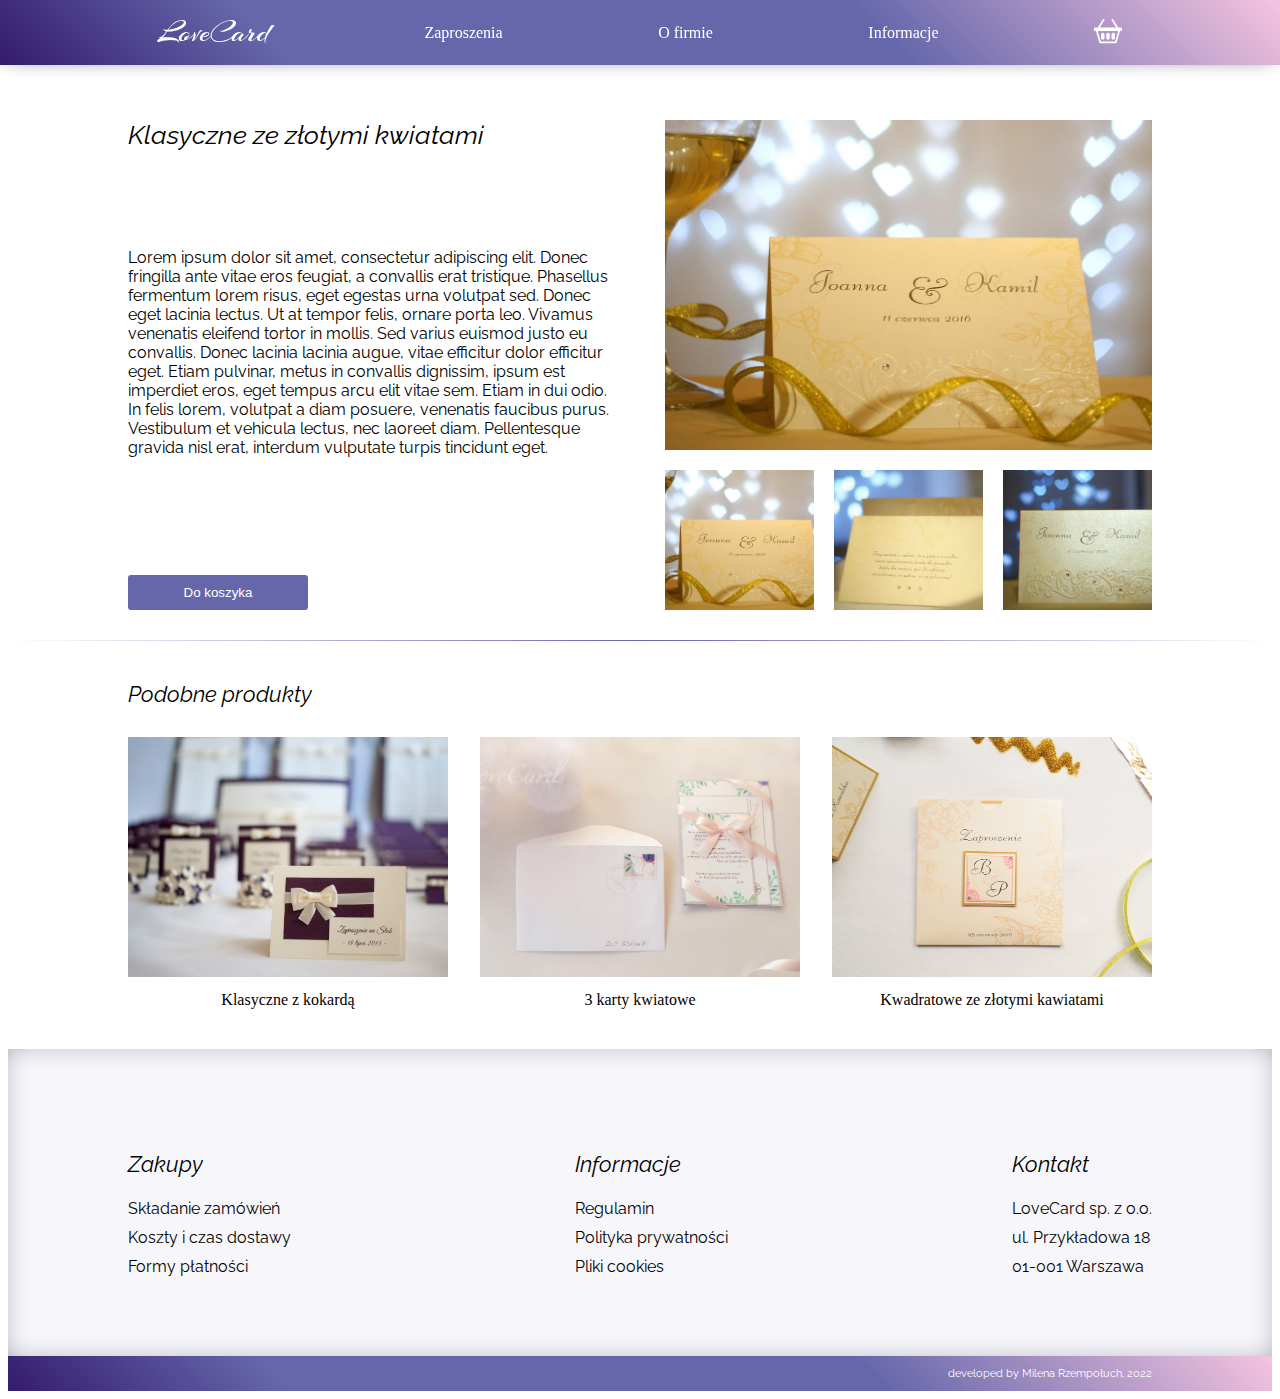
<file: produkt4.html>
<!DOCTYPE html>
<html lang="pl-PL">
  
<head>
  
  <!--  Meta  -->
  <meta charset="UTF-8">
  <title>Sklep z zaproszeniami</title>
  <meta name="viewport" content="width=device-width, initial-scale=1">
  
  <!--  Styles  -->
    <link rel="stylesheet" type="text/css" media="screen" href="./styles/index.css" />
  
  <!-- Scripts -->
  <script src="https://code.jquery.com/jquery-3.3.1.min.js" integrity="sha384-tsQFqpEReu7ZLhBV2VZlAu7zcOV+rXbYlF2cqB8txI/8aZajjp4Bqd+V6D5IgvKT" crossorigin="anonymous">
  </script>

  <!-- Fonts -->
  <link rel="preconnect" href="https://fonts.googleapis.com">
  <link rel="preconnect" href="https://fonts.gstatic.com" crossorigin>
  <link href="https://fonts.googleapis.com/css2?family=Arizonia&display=swap" rel="stylesheet">
  <link rel="preconnect" href="https://fonts.googleapis.com">
  <link rel="preconnect" href="https://fonts.gstatic.com" crossorigin>
  <link href="https://fonts.googleapis.com/css2?family=Raleway:ital,wght@0,800;1,400;0,500;1,200&display=swap" rel="stylesheet">
  
  <!-- Bootstrap -->
  <link href="https://cdn.jsdelivr.net/npm/bootstrap@5.1.3/dist/css/bootstrap.min.css" rel="stylesheet" integrity="sha384-1BmE4kWBq78iYhFldvKuhfTAU6auU8tT94WrHftjDbrCEXSU1oBoqyl2QvZ6jIW3" crossorigin="anonymous">
  
</head>
  
<body>
  
<!-- NAWIGACJA -->  
  <header>
    <ol class="nav-flex">
      <li class="menu link">
        <a href="#" class="link-menu" id="menu-slide">Zaproszenia</a>
        <ul class="menu-kat">
          <li id="link-1"><a href="kategorie.html" class="link-kat">Wszystkie</a></li>
          <li><a href="kategorie.html" class="link-kat">Klasyczne</a></li>
          <li><a href="kategorie.html" class="link-kat">Romantyczne</a></li>
          <li><a href="kategorie.html" class="link-kat">Nowoczesne</a></li>
          <li><a href="kategorie.html" class="link-kat">Kwiatowe</a></li>
          <li><a href="kategorie.html" class="link-kat">Pozostałe</a></li>
        </ul>
      </li>
      <li class="link">
        <a href="index.html#o-firmie" class="link-menu">O&nbsp;firmie</a>
      </li>
      <li class="logo">
        <a href="index.html" class="link-menu">LoveCard</a></li>
      <li class="link">
       <a href="index.html#info" class="link-menu">Informacje</a>
      </li>
      <li class="koszyk link">
        <a href="#" class="link-menu">
          <svg xmlns="http://www.w3.org/2000/svg" width="28" height="28" fill="currentColor" class="bi bi-basket2" viewBox="0 0 16 16">
          <path d="M4 10a1 1 0 0 1 2 0v2a1 1 0 0 1-2 0v-2zm3 0a1 1 0 0 1 2 0v2a1 1 0 0 1-2 0v-2zm3 0a1 1 0 1 1 2 0v2a1 1 0 0 1-2 0v-2z"/>
          <path d="M5.757 1.071a.5.5 0 0 1 .172.686L3.383 6h9.234L10.07 1.757a.5.5 0 1 1 .858-.514L13.783 6H15.5a.5.5 0 0 1 .5.5v1a.5.5 0 0 1-.5.5h-.623l-1.844 6.456a.75.75 0 0 1-.722.544H3.69a.75.75 0 0 1-.722-.544L1.123 8H.5a.5.5 0 0 1-.5-.5v-1A.5.5 0 0 1 .5 6h1.717L5.07 1.243a.5.5 0 0 1 .686-.172zM2.163 8l1.714 6h8.246l1.714-6H2.163z"/>
          </svg>
        </a>
      </li>
    </ol>
 </header>

<!-- PRODUKTY   -->
 
  <div class="produkt-flex">
    <div class="produkt-opis">
      <div class="naglowek">Klasyczne ze złotymi kwiatami</div>
      <div class="tekst">Lorem ipsum dolor sit amet, consectetur adipiscing elit. Donec fringilla ante vitae eros feugiat, a convallis erat tristique. Phasellus fermentum lorem risus, eget egestas urna volutpat sed. Donec eget lacinia lectus. Ut at tempor felis, ornare porta leo. Vivamus venenatis eleifend tortor in mollis. Sed varius euismod justo eu convallis. Donec lacinia lacinia augue, vitae efficitur dolor efficitur eget. Etiam pulvinar, metus in convallis dignissim, ipsum est imperdiet eros, eget tempus arcu elit vitae sem. Etiam in dui odio. In felis lorem, volutpat a diam posuere, venenatis faucibus purus. Vestibulum et vehicula lectus, nec laoreet diam. Pellentesque gravida nisl erat, interdum vulputate turpis tincidunt eget.</div>
      <button type="button" class="button">Do koszyka</button>
    </div>
    <div class="produkt-galeria">
      <img class="produkt-img active" src="./img/produkt4-1.jpg" alt="zaproszenie ślubne">
      <img class="produkt-img" src="./img/produkt4-1.jpg" alt="zaproszenie ślubne">
      <img class="produkt-img" src="./img/produkt4-2.jpg" alt="zaproszenie ślubne">
      <img class="produkt-img" src="./img/produkt4-3.jpg" alt="zaproszenie ślubne">
    </div>
  </div>

  <div class="popup">
    <span>&times;</span>
    <img src="./img/produkt4-1.jpg" alt="powiększone zaproszenie ślubne">
  </div>
    
  <div class="separator"></div>
  
  <div class="podobne">
    <div class="naglowek">Podobne produkty</div>
    <div class="podobne-img">
      <a href="produkt1.html" class="podobne-link">
        <img src="./img/produkt1-1.jpg" alt="zaproszenie ślubne">
        <div>Klasyczne z kokardą</div>
      </a>
      <a href="produkt5.html" class="podobne-link">
        <img src="./img/produkt5-1.jpg" alt="zaproszenie ślubne">
        <div>3 karty kwiatowe</div>
      </a>
      <a href="produkt3.html" class="podobne-link">
        <img src="./img/produkt3-1.jpg" alt="zaproszenie ślubne">
        <div>Kwadratowe ze złotymi kawiatami</div>
      </a>
    </div>
  </div>
  
<!-- O FIRMIE -->
  <div class="info-box">
  <div id="info">
    <div class="naglowek"><p>Zakupy</p>
      <a href="#" class="tekst">Składanie zamówień</a>
      <a href="#" class="tekst">Koszty i czas dostawy</a>
      <a href="#" class="tekst">Formy płatności</a>
    </div>
    <div class="naglowek"><p>Informacje</p>
      <a href="#" class="tekst">Regulamin</a>
      <a href="#" class="tekst">Polityka prywatności</a>
      <a href="#" class="tekst">Pliki cookies</a>
    </div>
    <div class="naglowek"><p>Kontakt</p>
      <div class="tekst">LoveCard sp. z o.o.</div>
      <div class="tekst">ul. Przykładowa 18</div>
      <div class="tekst">01-001 Warszawa</div>
    </div>
  </div>
  </div>
  <footer>
    <div>developed by Milena Rzempołuch, 2022</div>
  </footer>
  
<!-- Scripts -->
  <script src="scripts/main.js"></script>
</body>
  
</html>
</file>
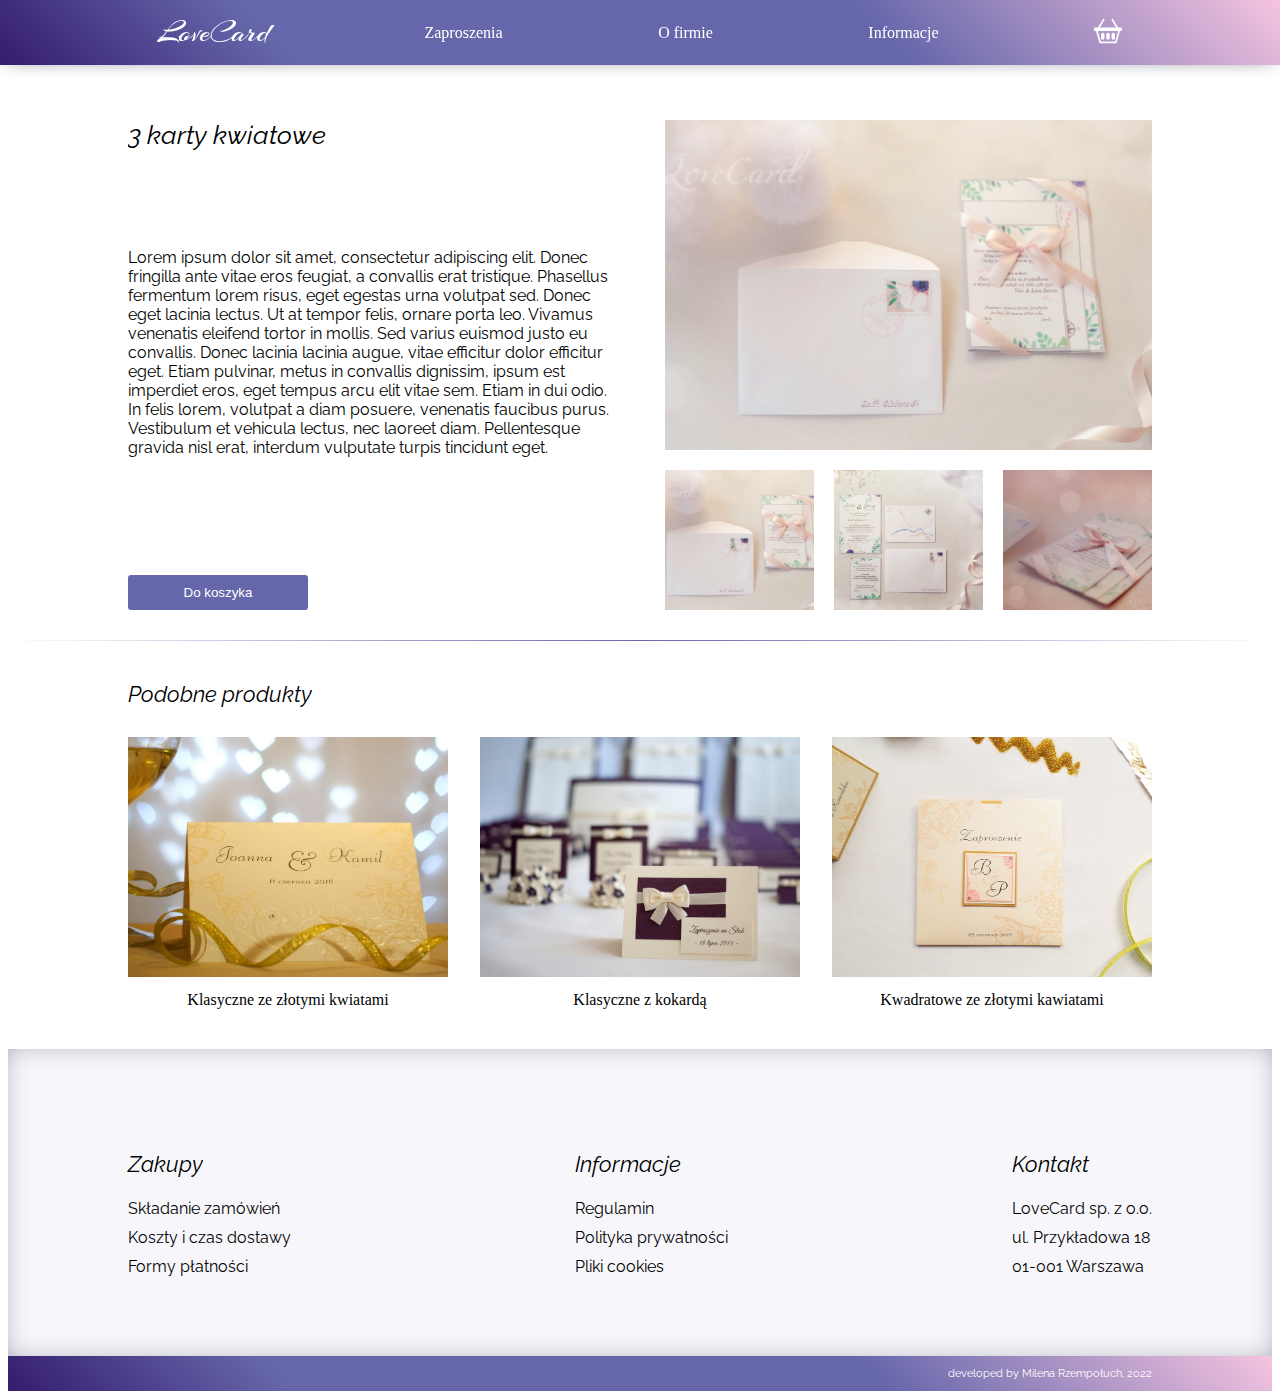
<file: produkt5.html>
<!DOCTYPE html>
<html lang="pl-PL">
  
<head>
  
  <!--  Meta  -->
  <meta charset="UTF-8">
  <title>Sklep z zaproszeniami</title>
  <meta name="viewport" content="width=device-width, initial-scale=1">
  
  <!--  Styles  -->
    <link rel="stylesheet" type="text/css" media="screen" href="./styles/index.css" />
  
  <!-- Scripts -->
  <script src="https://code.jquery.com/jquery-3.3.1.min.js" integrity="sha384-tsQFqpEReu7ZLhBV2VZlAu7zcOV+rXbYlF2cqB8txI/8aZajjp4Bqd+V6D5IgvKT" crossorigin="anonymous">
  </script>

  <!-- Fonts -->
  <link rel="preconnect" href="https://fonts.googleapis.com">
  <link rel="preconnect" href="https://fonts.gstatic.com" crossorigin>
  <link href="https://fonts.googleapis.com/css2?family=Arizonia&display=swap" rel="stylesheet">
  <link rel="preconnect" href="https://fonts.googleapis.com">
  <link rel="preconnect" href="https://fonts.gstatic.com" crossorigin>
  <link href="https://fonts.googleapis.com/css2?family=Raleway:ital,wght@0,800;1,400;0,500;1,200&display=swap" rel="stylesheet">
  
  <!-- Bootstrap -->
  <link href="https://cdn.jsdelivr.net/npm/bootstrap@5.1.3/dist/css/bootstrap.min.css" rel="stylesheet" integrity="sha384-1BmE4kWBq78iYhFldvKuhfTAU6auU8tT94WrHftjDbrCEXSU1oBoqyl2QvZ6jIW3" crossorigin="anonymous">
  
</head>
  
<body>
  
<!-- NAWIGACJA -->  
  <header>
    <ol class="nav-flex">
      <li class="menu link">
        <a href="#" class="link-menu" id="menu-slide">Zaproszenia</a>
        <ul class="menu-kat">
          <li id="link-1"><a href="kategorie.html" class="link-kat">Wszystkie</a></li>
          <li><a href="kategorie.html" class="link-kat">Klasyczne</a></li>
          <li><a href="kategorie.html" class="link-kat">Romantyczne</a></li>
          <li><a href="kategorie.html" class="link-kat">Nowoczesne</a></li>
          <li><a href="kategorie.html" class="link-kat">Kwiatowe</a></li>
          <li><a href="kategorie.html" class="link-kat">Pozostałe</a></li>
        </ul>
      </li>
      <li class="link">
        <a href="index.html#o-firmie" class="link-menu">O&nbsp;firmie</a>
      </li>
      <li class="logo">
        <a href="index.html" class="link-menu">LoveCard</a></li>
      <li class="link">
       <a href="index.html#info" class="link-menu">Informacje</a>
      </li>
      <li class="koszyk link">
        <a href="#" class="link-menu">
          <svg xmlns="http://www.w3.org/2000/svg" width="28" height="28" fill="currentColor" class="bi bi-basket2" viewBox="0 0 16 16">
          <path d="M4 10a1 1 0 0 1 2 0v2a1 1 0 0 1-2 0v-2zm3 0a1 1 0 0 1 2 0v2a1 1 0 0 1-2 0v-2zm3 0a1 1 0 1 1 2 0v2a1 1 0 0 1-2 0v-2z"/>
          <path d="M5.757 1.071a.5.5 0 0 1 .172.686L3.383 6h9.234L10.07 1.757a.5.5 0 1 1 .858-.514L13.783 6H15.5a.5.5 0 0 1 .5.5v1a.5.5 0 0 1-.5.5h-.623l-1.844 6.456a.75.75 0 0 1-.722.544H3.69a.75.75 0 0 1-.722-.544L1.123 8H.5a.5.5 0 0 1-.5-.5v-1A.5.5 0 0 1 .5 6h1.717L5.07 1.243a.5.5 0 0 1 .686-.172zM2.163 8l1.714 6h8.246l1.714-6H2.163z"/>
          </svg>
        </a>
      </li>
    </ol>
 </header>

<!-- PRODUKTY   -->
 
  <div class="produkt-flex">
    <div class="produkt-opis">
      <div class="naglowek">3 karty kwiatowe</div>
      <div class="tekst">Lorem ipsum dolor sit amet, consectetur adipiscing elit. Donec fringilla ante vitae eros feugiat, a convallis erat tristique. Phasellus fermentum lorem risus, eget egestas urna volutpat sed. Donec eget lacinia lectus. Ut at tempor felis, ornare porta leo. Vivamus venenatis eleifend tortor in mollis. Sed varius euismod justo eu convallis. Donec lacinia lacinia augue, vitae efficitur dolor efficitur eget. Etiam pulvinar, metus in convallis dignissim, ipsum est imperdiet eros, eget tempus arcu elit vitae sem. Etiam in dui odio. In felis lorem, volutpat a diam posuere, venenatis faucibus purus. Vestibulum et vehicula lectus, nec laoreet diam. Pellentesque gravida nisl erat, interdum vulputate turpis tincidunt eget.</div>
      <button type="button" class="button">Do koszyka</button>
    </div>
    <div class="produkt-galeria">
      <img class="produkt-img active" src="./img/produkt5-1.jpg" alt="zaproszenie ślubne">
      <img class="produkt-img" src="./img/produkt5-1.jpg" alt="zaproszenie ślubne">
      <img class="produkt-img" src="./img/produkt5-2.jpg" alt="zaproszenie ślubne">
      <img class="produkt-img" src="./img/produkt5-3.jpg" alt="zaproszenie ślubne">
    </div>
  </div>

  <div class="popup">
    <span>&times;</span>
    <img src="./img/produkt5-1.jpg" alt="powiększone zaproszenie ślubne">
  </div>
    
  <div class="separator"></div>
  
  <div class="podobne">
    <div class="naglowek">Podobne produkty</div>
    <div class="podobne-img">
      <a href="produkt4.html" class="podobne-link">
        <img src="./img/produkt4-1.jpg" alt="zaproszenie ślubne">
        <div>Klasyczne ze złotymi kwiatami</div>
      </a>
      <a href="produkt1.html" class="podobne-link">
        <img src="./img/produkt1-1.jpg" alt="zaproszenie ślubne">
        <div>Klasyczne z kokardą</div>
      </a>
      <a href="produkt3.html" class="podobne-link">
        <img src="./img/produkt3-1.jpg" alt="zaproszenie ślubne">
        <div>Kwadratowe ze złotymi kawiatami</div>
      </a>
    </div>
  </div>
  
<!-- O FIRMIE -->
  <div class="info-box">
  <div id="info">
    <div class="naglowek"><p>Zakupy</p>
      <a href="#" class="tekst">Składanie zamówień</a>
      <a href="#" class="tekst">Koszty i czas dostawy</a>
      <a href="#" class="tekst">Formy płatności</a>
    </div>
    <div class="naglowek"><p>Informacje</p>
      <a href="#" class="tekst">Regulamin</a>
      <a href="#" class="tekst">Polityka prywatności</a>
      <a href="#" class="tekst">Pliki cookies</a>
    </div>
    <div class="naglowek"><p>Kontakt</p>
      <div class="tekst">LoveCard sp. z o.o.</div>
      <div class="tekst">ul. Przykładowa 18</div>
      <div class="tekst">01-001 Warszawa</div>
    </div>
  </div>
  </div>
  <footer>
    <div>developed by Milena Rzempołuch, 2022</div>
  </footer>
  
<!-- Scripts -->
  <script src="scripts/main.js"></script>
</body>
  
</html>
</file>
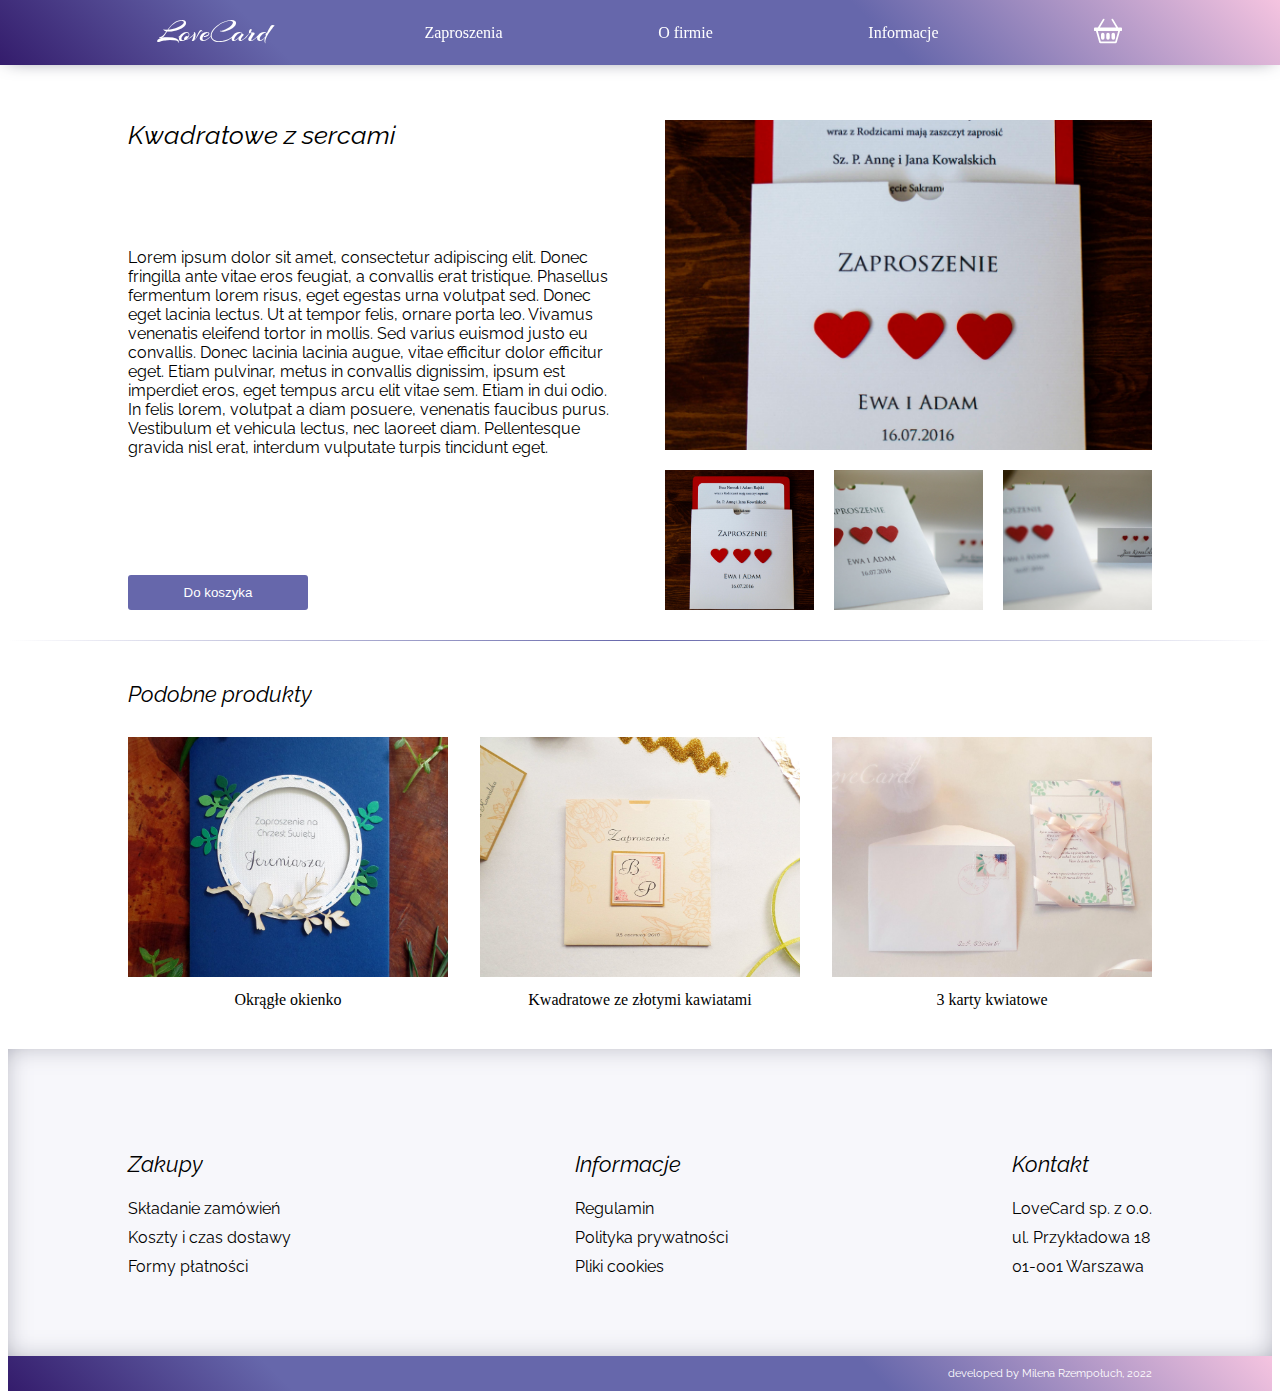
<file: produkt6.html>
<!DOCTYPE html>
<html lang="pl-PL">
  
<head>
  
  <!--  Meta  -->
  <meta charset="UTF-8">
  <title>Sklep z zaproszeniami</title>
  <meta name="viewport" content="width=device-width, initial-scale=1">
  
  <!--  Styles  -->
    <link rel="stylesheet" type="text/css" media="screen" href="./styles/index.css" />
  
  <!-- Scripts -->
  <script src="https://code.jquery.com/jquery-3.3.1.min.js" integrity="sha384-tsQFqpEReu7ZLhBV2VZlAu7zcOV+rXbYlF2cqB8txI/8aZajjp4Bqd+V6D5IgvKT" crossorigin="anonymous">
  </script>

  <!-- Fonts -->
  <link rel="preconnect" href="https://fonts.googleapis.com">
  <link rel="preconnect" href="https://fonts.gstatic.com" crossorigin>
  <link href="https://fonts.googleapis.com/css2?family=Arizonia&display=swap" rel="stylesheet">
  <link rel="preconnect" href="https://fonts.googleapis.com">
  <link rel="preconnect" href="https://fonts.gstatic.com" crossorigin>
  <link href="https://fonts.googleapis.com/css2?family=Raleway:ital,wght@0,800;1,400;0,500;1,200&display=swap" rel="stylesheet">
  
  <!-- Bootstrap -->
  <link href="https://cdn.jsdelivr.net/npm/bootstrap@5.1.3/dist/css/bootstrap.min.css" rel="stylesheet" integrity="sha384-1BmE4kWBq78iYhFldvKuhfTAU6auU8tT94WrHftjDbrCEXSU1oBoqyl2QvZ6jIW3" crossorigin="anonymous">
  
</head>
  
<body>
  
<!-- NAWIGACJA -->  
  <header>
    <ol class="nav-flex">
      <li class="menu link">
        <a href="#" class="link-menu" id="menu-slide">Zaproszenia</a>
        <ul class="menu-kat">
          <li id="link-1"><a href="kategorie.html" class="link-kat">Wszystkie</a></li>
          <li><a href="kategorie.html" class="link-kat">Klasyczne</a></li>
          <li><a href="kategorie.html" class="link-kat">Romantyczne</a></li>
          <li><a href="kategorie.html" class="link-kat">Nowoczesne</a></li>
          <li><a href="kategorie.html" class="link-kat">Kwiatowe</a></li>
          <li><a href="kategorie.html" class="link-kat">Pozostałe</a></li>
        </ul>
      </li>
      <li class="link">
        <a href="index.html#o-firmie" class="link-menu">O&nbsp;firmie</a>
      </li>
      <li class="logo">
        <a href="index.html" class="link-menu">LoveCard</a></li>
      <li class="link">
       <a href="index.html#info" class="link-menu">Informacje</a>
      </li>
      <li class="koszyk link">
        <a href="#" class="link-menu">
          <svg xmlns="http://www.w3.org/2000/svg" width="28" height="28" fill="currentColor" class="bi bi-basket2" viewBox="0 0 16 16">
          <path d="M4 10a1 1 0 0 1 2 0v2a1 1 0 0 1-2 0v-2zm3 0a1 1 0 0 1 2 0v2a1 1 0 0 1-2 0v-2zm3 0a1 1 0 1 1 2 0v2a1 1 0 0 1-2 0v-2z"/>
          <path d="M5.757 1.071a.5.5 0 0 1 .172.686L3.383 6h9.234L10.07 1.757a.5.5 0 1 1 .858-.514L13.783 6H15.5a.5.5 0 0 1 .5.5v1a.5.5 0 0 1-.5.5h-.623l-1.844 6.456a.75.75 0 0 1-.722.544H3.69a.75.75 0 0 1-.722-.544L1.123 8H.5a.5.5 0 0 1-.5-.5v-1A.5.5 0 0 1 .5 6h1.717L5.07 1.243a.5.5 0 0 1 .686-.172zM2.163 8l1.714 6h8.246l1.714-6H2.163z"/>
          </svg>
        </a>
      </li>
    </ol>
 </header>

<!-- PRODUKTY   -->
 
  <div class="produkt-flex">
    <div class="produkt-opis">
      <div class="naglowek">Kwadratowe z sercami</div>
      <div class="tekst">Lorem ipsum dolor sit amet, consectetur adipiscing elit. Donec fringilla ante vitae eros feugiat, a convallis erat tristique. Phasellus fermentum lorem risus, eget egestas urna volutpat sed. Donec eget lacinia lectus. Ut at tempor felis, ornare porta leo. Vivamus venenatis eleifend tortor in mollis. Sed varius euismod justo eu convallis. Donec lacinia lacinia augue, vitae efficitur dolor efficitur eget. Etiam pulvinar, metus in convallis dignissim, ipsum est imperdiet eros, eget tempus arcu elit vitae sem. Etiam in dui odio. In felis lorem, volutpat a diam posuere, venenatis faucibus purus. Vestibulum et vehicula lectus, nec laoreet diam. Pellentesque gravida nisl erat, interdum vulputate turpis tincidunt eget.</div>
      <button type="button" class="button">Do koszyka</button>
    </div>
    <div class="produkt-galeria">
      <img class="produkt-img active" src="./img/produkt6-1.jpg" alt="zaproszenie ślubne">
      <img class="produkt-img" src="./img/produkt6-1.jpg" alt="zaproszenie ślubne">
      <img class="produkt-img" src="./img/produkt6-2.jpg" alt="zaproszenie ślubne">
      <img class="produkt-img" src="./img/produkt6-3.jpg" alt="zaproszenie ślubne">
    </div>
  </div>

  <div class="popup">
    <span>&times;</span>
    <img src="./img/produkt6-1.jpg" alt="powiększone zaproszenie ślubne">
  </div>
    
  <div class="separator"></div>
  
  <div class="podobne">
    <div class="naglowek">Podobne produkty</div>
    <div class="podobne-img">
      <a href="produkt2.html" class="podobne-link">
        <img src="./img/produkt2-1.jpg" alt="zaproszenie ślubne">
        <div>Okrągłe okienko</div>
      </a>
      <a href="produkt3.html" class="podobne-link">
        <img src="./img/produkt3-1.jpg" alt="zaproszenie ślubne">
        <div>Kwadratowe ze złotymi kawiatami</div>
      </a>
      <a href="produkt5.html" class="podobne-link">
        <img src="./img/produkt5-1.jpg" alt="zaproszenie ślubne">
        <div>3 karty kwiatowe</div>
      </a>
    </div>
  </div>
  
<!-- O FIRMIE -->
  <div class="info-box">
  <div id="info">
    <div class="naglowek"><p>Zakupy</p>
      <a href="#" class="tekst">Składanie zamówień</a>
      <a href="#" class="tekst">Koszty i czas dostawy</a>
      <a href="#" class="tekst">Formy płatności</a>
    </div>
    <div class="naglowek"><p>Informacje</p>
      <a href="#" class="tekst">Regulamin</a>
      <a href="#" class="tekst">Polityka prywatności</a>
      <a href="#" class="tekst">Pliki cookies</a>
    </div>
    <div class="naglowek"><p>Kontakt</p>
      <div class="tekst">LoveCard sp. z o.o.</div>
      <div class="tekst">ul. Przykładowa 18</div>
      <div class="tekst">01-001 Warszawa</div>
    </div>
  </div>
  </div>
  <footer>
    <div>developed by Milena Rzempołuch, 2022</div>
  </footer>
  
<!-- Scripts -->
  <script src="scripts/main.js"></script>
</body>
  
</html>
</file>
<file: styles/index.css>
/* NAWIGACJA */

header {
    background: rgb(52,28,108);
    background: linear-gradient(45deg, rgba(52,28,108,1) 0%, rgba(102,103,171,1) 22%, rgba(102,103,171,1) 68%, rgba(245,196,224,1) 100%);
    display: block;
    position: fixed;
    width: 100%;
    height: 65px;
    top: 0;
    left: 0;
    z-index: 99;
    -webkit-box-shadow: 0px 0px 20px -8px rgba(66, 68, 90, 1);
    -moz-box-shadow: 0px 0px 20px -8px rgba(66, 68, 90, 1);
    box-shadow: 0px 0px 20px -8px rgba(66, 68, 90, 1);
  }
  
  .nav-flex {
    height: 65px;
    width: 80vw;
    margin: auto;
    display: flex;
    justify-content: space-between;
    align-items: center;
      list-style: none;
    color: white;
    padding: 0;
  }
  
  .logo {
    font-family: 'Arizonia', cursive;
    font-size: 30px;
    order: -1;
   }
  
  .link-menu { 
    text-decoration: none;
    color: white;
    padding: 23px 30px;
    -webkit-transition: all 0.3s 0s linear;
    -moz-transition: all 0.3s 0s linear;
    -o-transition: all 0.3s 0s linear;
    transition: all 0.3s 0s linear;
  }
  
  .link-menu:hover {
    text-decoration: none;
    color: white;
    -webkit-box-shadow: 0px 20px 87px 6px rgba(255, 255, 255, 1);
    -moz-box-shadow: 0px 20px 87px 6px rgba(255, 255, 255, 1);
    box-shadow: 0px 20px 87px 6px rgba(255, 255, 255, 1);
    -webkit-transition: all 0.3s 0s linear;
    -moz-transition: all 0.3s 0s linear;
    -o-transition: all 0.3s 0s linear;
    transition: all 0.3s 0s linear;
  }

  
  .logo a {
    padding: 15px 30px;
  }
  
  ul.menu-kat a {
    display: none;
  }
  
  ul.menu-kat {
    opacity: 0;
    height: 0;
    margin: 0;
    padding: 0;
    display: flex;
    position: absolute;
    left: 20px;
    /* margin-inline-start: -180px; */
    /* margin-block-start: 20px; */
    list-style-type: none;
    gap: 40px;
    -webkit-transition: opacity 0.5s 0s ease;
    -moz-transition: opacity 0.5s 0s ease;
    -o-transition: opacity 0.5s 0s ease;
    transition: opacity 0.5s 0s ease;
  }
  
  li:hover ul.menu-kat {
    opacity: 1;
    height: 60px;
    display: flex;
    position: absolute;
    margin-inline-start: -220px;
    margin-block-start: 20px;
    padding: 15px;
    list-style-type: none;
    width: calc(100vw + 220px);
    background: rgba(102,103,171,1);
    gap: 40px;
    justify-content: center;
    padding-left: 180px;
  }
  
  li:hover ul.menu-kat a {
    display: block;
  }
  
  .link-kat {
    text-decoration: none;
    color: white;
  }
  
  .link-kat:hover {
    text-decoration: underline white;
    color: white;
  }
  
  @media only screen and (max-width: 800px) {
    .link:not(.menu) {
      display: none;
    }
    ul.menu-kat {
      flex-direction: column;
      z-index: 99;
      align-items: center;
    }
    li:hover ul.menu-kat {
      height: auto;
    }
  }
  
  
  /* SLIDER */
  
  div a {
    text-decoration: none;
    color: white;
  }
  
  div a:hover {
    text-decoration: none;
    color: white;
  }
  
  @media only screen and (max-width: 1000px) {
    .slider {
      display: none;
    }
  }
  
  .slider1-tlo {
    margin-top: 120px;
    height: 75vh;
    background: rgb(77,7,46);
    background: linear-gradient(45deg, rgba(77,7,46,1) 0%, rgba(79,11,54,1) 9%, rgba(83,24,79,1) 14%, rgba(102,103,171,1) 30%, rgba(102,103,171,1) 70%, rgba(229,229,227,1) 85%, rgba(241,241,227,1) 90%, rgba(247,247,227,1) 100%);
    z-index: 1;
    opacity: 0.9;
  }
  
  .slider1-tlo-tekst {
    position: absolute;
    top: 22%;
    left: 74%;
    height: 20vh;
    width: 20vw;
    z-index: 4;
    background: rgba( 255, 255, 255, 0.45 );
    box-shadow: 0 8px 32px 0 rgba( 31, 38, 135, 0.37 );
    backdrop-filter: blur( 5.5px );
    -webkit-backdrop-filter: blur( 5.5px );
    border-radius: 10px;
    border: 1px solid rgba( 255, 255, 255, 0.18 );
  }
  
  .slider1-tekst {
    z-index: 6;
    color: rgba( 83, 24, 79, 1 );
    font-family: 'Raleway', sans-serif;
    font-style: italic;
    font-size: calc(14px + (23 - 14) * ((100vw - 300px) / (1600 - 300))); /* font size in a range where 14px is the minimum size at the smallest viewport width of 300px and where 23px is the maximum size at the largest viewport width of 1600px */
    margin: 10%;
  }
  
  .balls {
    opacity: 0;
  }
  
  .ball1 {
    width: 150px;
    height: 150px;
    border-radius: 50%;
    position: absolute;
    top: 25%;
    left: 10%;
    background: rgb(255,255,255);
    background: radial-gradient(circle, rgba(255,255,255,0.6) 0%, rgba(250,250,250,0.1) 100%);
    box-shadow: 0 8px 32px 0 rgba( 31, 38, 135, 0.37 );
    backdrop-filter: blur( 3.5px );
    -webkit-backdrop-filter: blur( 3.5px );
    border: 1px solid rgba( 255, 255, 255, 0.18 );
    overflow: hidden;
  }
  
  .ball2 {
    width: 100px;
    height: 100px;
    border-radius: 50%;
    position: absolute;
    top: 65%;
    left: 9%;
    background: rgb(255,255,255);
    background: radial-gradient(circle, rgba(255,255,255,0.3) 0%, rgba(250,250,250,0.05) 100%);
    box-shadow: 0 8px 32px 0 rgba( 31, 38, 135, 0.37 );
    backdrop-filter: blur( 3.5px );
    -webkit-backdrop-filter: blur( 3.5px );
    border: 1px solid rgba( 255, 255, 255, 0.02 );
    overflow: hidden;
  }
  
  .ball3 {
    width: 80px;
    height: 80px;
    border-radius: 50%;
    position: absolute;
    top: 75%;
    left: 90%;
    background: rgb(255,255,255);
    background: radial-gradient(circle, rgba(255,255,255,0.3) 0%, rgba(250,250,250,0.02) 100%);
    box-shadow: 0 8px 32px 0 rgba( 31, 38, 135, 0.37 );
    backdrop-filter: blur( 3.5px );
    -webkit-backdrop-filter: blur( 3.5px );
    border: 1px solid rgba( 255, 255, 255, 0.08 );
    overflow: hidden;
  }
  
  .ball4 {
    width: 150px;
    height: 150px;
    border-radius: 50%;
    position: absolute;
    top: 35%;
    left: 75%;
    background: rgb(255,255,255);
    background: radial-gradient(circle, rgba(255,255,255,0.7) 0%, rgba(250,250,250,0.4) 100%);
    box-shadow: 0 8px 32px 0 rgba( 31, 38, 135, 0.2 );
    backdrop-filter: blur( 3.5px );
    -webkit-backdrop-filter: blur( 3.5px );
    border: 1px solid rgba( 255, 255, 255, 0.18 );
    overflow: hidden;
  }
  
  .ball5 {
    width: 50px;
    height: 50px;
    border-radius: 50%;
    position: absolute;
    top: 38%;
    left: 11%;
    background: rgb(255,255,255);
    background: radial-gradient(circle, rgba(255,255,255,0.8) 0%, rgba(250,250,250,0.4) 100%);
    box-shadow: 0 8px 32px 0 rgba( 31, 38, 135, 0.2 );
    backdrop-filter: blur( 3.5px );
    -webkit-backdrop-filter: blur( 3.5px );
    border: 1px solid rgba( 255, 255, 255, 0.18 );
    overflow: hidden;
  }
  
  .my-slide1 img {
    margin-top: 100px;
    position: absolute;
    top: 0;
    left: 30vw;
    height: 80vh;
    z-index: 3;
    box-shadow: 0 8px 32px 0 rgba( 31, 38, 135, 0.37 );
  }
  
  .produkt1-box {
    display: flex;
    flex-direction: column;
    justify-content: space-between;
    position: absolute;
    top: 31%;
    left: 13%;
    height: 47%;
    width: 21vw;
    z-index: 5;
    overflow: auto;
    background: rgba( 255, 255, 255, 0.6 );
    box-shadow: 0 8px 32px 0 rgba( 31, 38, 135, 0.37 );
    backdrop-filter: blur( 3.5px );
    -webkit-backdrop-filter: blur( 3.5px );
    border-radius: 10px;
    border: 1px solid rgba( 255, 255, 255, 0.18 );
    padding: 1%;
  }
  
  .produkt1-box-tytul {
    font-family: 'Raleway';
    font-weight: 600;
    font-size: 18px;
    text-align: center;
  }
  
  .produkt1-box-tekst li {
    list-style-type: none;
    padding: 2%;
  }
  
  .produkt1-box-button {
    align-self: center;
    display: flex;
    align-items: center;
    justify-content: center;
    width: 70%;
    height: 15%;
    text-align: center;
    color: white;
    text-shadow: 4px 4px 6px rgba(66, 68, 90, 1);
    background: rgba( 83, 24, 79, 0.75 );
    box-shadow: 0 8px 32px 0 rgba( 31, 38, 135, 0.37 );
    backdrop-filter: blur( 1.5px );
    -webkit-backdrop-filter: blur( 1.5px );
    border-radius: 10px;
    border: 1px solid rgba( 255, 255, 255, 0.18 );
  }
  
  .produkt1-box-button:hover {
    animation: shake 0.5s;
    font-weight: 600;
    -webkit-box-shadow: 0px 0px 24px -7px rgba(66, 68, 90, 1);
    -moz-box-shadow: 0px 0px 24px -7px rgba(66, 68, 90, 1);
    box-shadow: 0px 0px 24px -7px rgba(66, 68, 90, 1);
    background: rgba( 77, 7, 46, 0.75 );
    backdrop-filter: blur( 1.5px );
    -webkit-backdrop-filter: blur( 1.5px );
    border-radius: 10px;
    border: 1px solid rgba( 255, 255, 255, 0.18 );
  }
        @keyframes shake {
          0%    { transform: rotate(0deg); }
          25%   { transform: rotate(5deg); }
          50%   { transform: rotate(0deg); }
          75%   { transform: rotate(-5deg); }
          100%  { transform: rotate(0deg); }
        }
        @-webkit-keyframes shake {
          0%    { transform: rotate(0deg); }
          25%   { transform: rotate(5deg); }  
          50%   { transform: rotate(0deg); }
          75%   { transform: rotate(-5deg); }  
          100%  { transform: rotate(0deg); }
        }
  
  .slide1-left {
    z-index: 6;
    position: absolute;
    top: 0;
    left: 0;
    height: 75vh;
    width: 60px;
    background: rgba(0, 0, 0, 0.2);
    margin-top: 120px;
    color: rgba(255, 255, 255, 0.7);
    font-size: 30px;
    border-radius: 0 30px 30px 0;
    display: flex;
    align-items: center;
    justify-content: center;
  }
  
  .slide1-right {
    z-index: 6;
    position: absolute;
    top: 0;
    right: 0;
    height: 75vh;
    width: 60px;
    background: rgba(0, 0, 0, 0.2);
    margin-top: 120px;
    color: rgba(255, 255, 255, 0.7);
    text-align: center;
    font-size: 30px;
    border-radius: 30px 0 0 30px;
    display: flex;
    align-items: center;
    justify-content: center;
  }
  
  .slide1-left:hover {
    background: rgba(0, 0, 0, 0.4);
    color: rgba(255, 255, 255, 0.9);
    cursor: pointer;
  }
  
  .slide1-right:hover {
    background: rgba(0, 0, 0, 0.4);
    color: rgba(255, 255, 255, 0.9);
    cursor: pointer;
  }
  
  .my-slide2 {
    visibility: hidden;
  }
  
  .slider2-tlo {
    margin-top: -75vh;
    height: 75vh;
    background: #802b00;
    z-index: 1;
    opacity: 0.9;
  }
  
  .slider2-tlo-tekst {
    margin-top: 80px;
    position: absolute;
    top: 11%;
    left: 10vw;
    height: 40vh;
    width: 60vw;
    z-index: 2;
    background: #0F368E;
    opacity: 1;
    border-radius: 3px;
    -webkit-box-shadow: -7px 7px 8px -2px #000000;
    -moz-box-shadow: -7px 7px 8px -2px #000000;
    box-shadow: -7px 7px 8px -2px #000000;
  }
  
  .my-slide2 img {
    margin-top: 100px;
    position: absolute;
    top: 0;
    right: 10vw;
    height: 80vh;
    z-index: 3;
    -webkit-box-shadow: -5px 8px 13px -5px rgba(0, 0, 0, 1);
    -moz-box-shadow: -5px 8px 13px -5px rgba(0, 0, 0, 1);
    box-shadow: -5px 8px 13px -5px rgba(0, 0, 0, 1);
  }
  
  .slider2-tekst {
    z-index: 6;
    color: white;
    font-family: 'Raleway', sans-serif;
    font-style: italic;
    font-size: calc(14px + (21 - 14) * ((100vw - 300px) / (1600 - 300))); /* font size in a range where 14px is the minimum size at the smallest viewport width of 300px and where 23px is the maximum size at the largest viewport width of 1600px */
    width: 35%;
    margin: 10vh 10%;
  }
  
  .produkt2-box {
    display: flex;
    flex-direction: column;
    justify-content: space-between;
    padding: 1.5%;
    position: absolute;
    top: 49%;
    left: 30%;
    height: 46%;
    width: 20vw;
    z-index: 5;
    background: #FDF8EB;
    opacity: 1;
    border-radius: 4px;
    overflow: auto;  
    -webkit-box-shadow: -7px 7px 15px 0px rgba(0, 0, 0, 0.6);
    -moz-box-shadow: -7px 7px 15px 0px rgba(0, 0, 0, 0.6);
    box-shadow: -7px 7px 15px 0px rgba(0, 0, 0, 0.6);
  }
  
  .produkt2-box-tytul {
    font-family: 'Raleway';
    font-weight: 600;
    font-size: 18px;
    text-align: center;
  }
  
  .produkt2-box-tekst li {
    list-style-type: none;
    padding: 2%;
  }
  
  .produkt2-box-button {
    align-self: center;
    display: flex;
    align-items: center;
    justify-content: center;
    width: 70%;
    height: 16%;
    background: #509c41;
    border-radius: 8px;
    text-align: center;
    color: white;
    text-shadow: 4px 4px 6px rgba(66, 68, 90, 1);
  }
  
  .produkt2-box-button:hover {
    background: #326928;
    animation: shake 0.5s;
    font-weight: 600;
    -webkit-box-shadow: 0px 0px 24px -7px rgba(0, 68, 90, 1);
    -moz-box-shadow: 0px 0px 24px -7px rgba(66, 68, 90, 1);
    box-shadow: 0px 0px 24px -7px rgba(66, 68, 90, 1);
  }
        @keyframes shake {
          0%    { transform: rotate(0deg); }
          25%   { transform: rotate(5deg); }
          50%   { transform: rotate(0deg); }
          75%   { transform: rotate(-5deg); }
          100%  { transform: rotate(0deg); }
        }
        @-webkit-keyframes shake {
          0%    { transform: rotate(0deg); }
          25%   { transform: rotate(5deg); }  
          50%   { transform: rotate(0deg); }
          75%   { transform: rotate(-5deg); }  
          100%  { transform: rotate(0deg); }
        }
  
  .slide2-left {
    z-index: 6;
    position: absolute;
    top: 0;
    left: 0;
    height: 75vh;
    width: 60px;
    background: rgba(0, 0, 0, 0.2);
    margin-top: 120px;
    color: rgba(255, 255, 255, 0.7);
    font-size: 30px;
    border-radius: 0 30px 30px 0;
    display: flex;
    align-items: center;
    justify-content: center;
  }
  
  .slide2-right {
    z-index: 6;
    position: absolute;
    top: 0;
    right: 0;
    height: 75vh;
    width: 60px;
    background: rgba(0, 0, 0, 0.2);
    margin-top: 120px;
    color: rgba(255, 255, 255, 0.7);
    text-align: center;
    font-size: 30px;
    border-radius: 30px 0 0 30px;
    display: flex;
    align-items: center;
    justify-content: center;
  }
  
  .slide2-left:hover {
    background: rgba(0, 0, 0, 0.4);
    color: rgba(255, 255, 255, 0.9);
    cursor: pointer;
  }
  
  .slide2-right:hover {
    background: rgba(0, 0, 0, 0.4);
    color: rgba(255, 255, 255, 0.9);
    cursor: pointer;
  }
  
  .my-slide3 {
    visibility: hidden;
  }
  
  .my-slide3 img {
    margin-top: 100px;
    position: absolute;
    top: 0;
    left: 10vw;
    height: 80vh;
    z-index: 3;
    filter: brightness(1.1);
    -webkit-box-shadow: -5px 5px 15px -10px rgba(66, 68, 90, 1);
    -moz-box-shadow: -5px 5px 15px -10px rgba(66, 68, 90, 1);
    box-shadow: -5px 5px 15px -10px rgba(66, 68, 90, 1);
  }
  
  .slider3-tlo {
    margin-top: -75vh;
    height: 75vh;
    background: #d4c379;
    background: linear-gradient(135deg, #fceabb 0%, #fccd4d 79%, #f8b500 80%, #fbdf93 100%);
    filter: progid:DXImageTransform.Microsoft.gradient(startColorstr='#fceabb', endColorstr='#fbdf93', GradientType=1);
    z-index: 3;
    opacity: 0.9;
    overflow: hidden;
  }
  
  .slider3-tlo-tekst0 {
    margin-top: 80px;
    position: absolute;
    top: 17%;
    right: 7%;
    height: 40vh;
    width: 60vw;
    z-index: 2;
    background-color: rgba(199, 68, 129, 0.46);
    border-radius: 6px;
    border: 1px solid rgba(209, 213, 219, 0.3);
    overflow: hidden;
  }
  
  .slider3-tlo-tekst1 {
    display: flex;
    margin-top: 80px;
    position: absolute;
    top: 8%;
    left: 60%;
    height: 14vh;
    width: 26vw;
    z-index: 4;
    background-color: rgba(199, 68, 129, 0.8);
    border-radius: 2px;
    border: 1px solid rgba(209, 213, 219, 0.3);
    overflow: hidden;
    -webkit-box-shadow: -5px 5px 15px -10px rgba(66, 68, 90, 1);
    -moz-box-shadow: -5px 5px 15px -10px rgba(66, 68, 90, 1);
    box-shadow: -5px 5px 15px -10px rgba(66, 68, 90, 1);
  }
  
  .slider3-tekst1 {
    z-index: 6;
    color: white;
    font-family: 'Raleway', sans-serif;
    font-style: italic;
    font-size: calc(14px + (23 - 14) * ((100vw - 300px) / (1600 - 300))); /* font size in a range where 14px is the minimum size at the smallest viewport width of 300px and where 23px is the maximum size at the largest viewport width of 1600px */
  /*   width: 35%; */
    margin: auto;
    overflow: hidden;
  }
  
  .produkt3-box {
    display: flex;
    flex-direction: column;
    justify-content: space-between;
    padding: 1.5%;
    position: absolute;
    top: 40%;
    right: 12%;
    height: 46%;
    width: 20vw;
    z-index: 5;
    background: #FDF8EB;
    opacity: 1;
    border-radius: 2px;
    overflow: auto;
    -webkit-box-shadow: -5px 5px 15px -10px rgba(66, 68, 90, 0.8);
    -moz-box-shadow: -5px 5px 15px -10px rgba(66, 68, 90, 0.8);
    box-shadow: -5px 5px 15px -10px rgba(66, 68, 90, 0.8);
  }
  
  .produkt3-box-tytul {
    font-family: 'Raleway';
    font-weight: 600;
    font-size: 18px;
    text-align: center;
  }
  
  .produkt3-box-tekst li {
    list-style-type: none;
    padding: 2%;
  }
  
  .produkt3-box-button {
    align-self: center;
    display: flex;
    align-items: center;
    justify-content: center;
    width: 70%;
    height: 15%;
    background: #cc990c;
    border-radius: 8px;
    text-align: center;
    color: white;
    text-shadow: 4px 4px 6px rgba(66, 68, 90, 1);
  }
  
  .produkt3-box-button:hover {
    background: #9c7303;
    animation: shake 0.5s;
    font-weight: 600;
    -webkit-box-shadow: 0px 0px 24px -7px rgba(66, 68, 90, 1);
    -moz-box-shadow: 0px 0px 24px -7px rgba(66, 68, 90, 1);
    box-shadow: 0px 0px 24px -7px rgba(66, 68, 90, 1);
  }
        @keyframes shake {
          0%    { transform: rotate(0deg); }
          25%   { transform: rotate(5deg); }
          50%   { transform: rotate(0deg); }
          75%   { transform: rotate(-5deg); }
          100%  { transform: rotate(0deg); }
        }
        @-webkit-keyframes shake {
          0%    { transform: rotate(0deg); }
          25%   { transform: rotate(5deg); }  
          50%   { transform: rotate(0deg); }
          75%   { transform: rotate(-5deg); }  
          100%  { transform: rotate(0deg); }
        }
  
  .slide3-left {
    z-index: 6;
    position: absolute;
    top: 0;
    left: 0;
    height: 75vh;
    width: 60px;
    background: rgba(0, 0, 0, 0.15);
    margin-top: 120px;
    color: rgba(255, 255, 255, 0.7);
    font-size: 30px;
    border-radius: 0 30px 30px 0;
    display: flex;
    align-items: center;
    justify-content: center;
  }
  
  .slide3-right {
    z-index: 6;
    position: absolute;
    top: 0;
    right: 0;
    height: 75vh;
    width: 60px;
    background: rgba(0, 0, 0, 0.15);
    margin-top: 120px;
    color: rgba(255, 255, 255, 0.7);
    text-align: center;
    font-size: 30px;
    border-radius: 30px 0 0 30px;
    display: flex;
    align-items: center;
    justify-content: center;
  }
  
  .slide3-left:hover {
    background: rgba(0, 0, 0, 0.3);
    color: rgba(255, 255, 255, 0.9);
    cursor: pointer;
  }
  
  .slide3-right:hover {
    background: rgba(0, 0, 0, 0.3);
    color: rgba(255, 255, 255, 0.9);
    cursor: pointer;
  }
  
  
  /*KATEGORIE*/
  
  .naglowek-kat {
    font-family: 'Raleway', sans-serif;
    font-style: italic;
    font-size: 26px;
    width: 80vw;
    margin: 120px auto 30px 11vw;
   }
  
  #kategorie {
    display: flex;
    flex-wrap: wrap;
    justify-content: space-between;
    gap: 5%;
    row-gap: calc(0.05 * 80vw);
    margin: auto;
    margin-bottom: 120px;
    width: 80vw;
  }
  
  #kategorie a {
    text-decoration: none;
  }
  
  .kategoria {
    height: calc(0.23 * 80vw);
    width: 30%;
    -webkit-box-shadow: 0px 29px 15px -19px rgba(66, 68, 90, 1);
    -moz-box-shadow: 0px 29px 15px -19px rgba(66, 68, 90, 1);
    box-shadow: 0px 29px 15px -19px rgba(66, 68, 90, 1);
  }
  
  .kategoria:hover {
    -webkit-box-shadow: 0px 29px 15px -19px rgba(0, 0, 0, 1);
    -moz-box-shadow: 0px 29px 15px -19px rgba(0, 0, 0, 1);
    box-shadow: 0px 29px 15px -19px rgba(0, 0, 0, 1);
  }
  
  .kategoria p {  
    font-family: 'Raleway';
    position: relative;
    color: white;
    width: 100%;
    background: #6667ab;
    text-align: center;
    top: -60%;
    padding: 5%;
    text-transform: uppercase;
    font-weight: 800;
    opacity: 0.75;
    -webkit-transition: all 0.2s 0s ease-in;
    -moz-transition: all 0.2s 0s ease-in;
    -o-transition: all 0.2s 0s ease-in;
    transition: all 0.2s 0s ease-in;
    height: 20%;
  /*   font-size: calc(14px + (18 - 14) * ((100vw - 300px) / (1600 - 300))); */
  }
  
  .kategoria:hover p {
    position: relative;
    color: white;
    width: 100%;
    background: #6667ab;
    text-align: center;
    top: -63%;
    padding: 6%;
    font-family: 'Raleway';
    font-weight: 800;
    font-size: 18px;
    opacity: 0.9;
    -webkit-box-shadow: 0px 0px 24px 0px rgba(102,103,171,1);
    -moz-box-shadow: 0px 0px 24px 0px rgba(102,103,171,1);
    box-shadow: 0px 0px 24px 0px rgba(102,103,171,1);
    -webkit-transition: all 0.2s 0s ease-out;
    -moz-transition: all 0.2s 0s ease-out;
    -o-transition: all 0.2s 0s ease-out;
    transition: all 0.2s 0s ease-out;
    height: 26%;
  }
  
  .kategoria img {
    width: 100%;
    height: 100%;
    opacity: 0.85;
  }
  
  .kategoria:hover img {
    opacity: 1;
  }
  
  @media screen and (max-width: 1000px) and (min-width: 601px)  {
    .kategoria p {
      height: 30%;
    }
    .kategoria:hover p {
      height: 36%;
    }
  }
  
  @media only screen and (max-width: 600px) {
    #kategorie {
      justify-content: center;
    }
    .kategoria {
      width: 90%;
      height: 50vw;
    }
  }
  
  /* INFORMACJE */
  
  #o-firmie {
    width: 80vw;
    margin: auto;
    margin-bottom: 100px;
    text-align: justify;
  }
  
  .separator {
    width: 100%;
    height: 1px;
    background: rgb(102,103,171);
    background: radial-gradient(circle, rgba(102,103,171,1) 0%, rgba(102,103,171,0) 100%);
  }
  
  #o-firmie .naglowek {
    margin-top: 50px;
  }
  
  .info-box {
    background: rgba(102, 103, 171, 0.05);
    -webkit-box-shadow: inset 0px 0px 36px -18px rgba(66, 68, 90, 1);
    -moz-box-shadow: inset 0px 0px 36px -18px rgba(66, 68, 90, 1);
    box-shadow: inset 0px 0px 36px -18px rgba(66, 68, 90, 1);
    padding: 30px;
  }
  
  #info {
    width: 80vw;
    max-width: 1200px;
    margin: 50px auto;
    text-align: justify;
    display: flex;
    justify-content: space-between;
  }
  
  .naglowek {
    font-family: 'Raleway', sans-serif;
    font-style: italic;
    font-size: 26px;
    display: flex;
    flex-direction: column;
   }
   .naglowek a:hover {
     color: black;
     text-decoration: underline;
   }
  
  #info .naglowek p {
    font-size: 22px;
    margin-bottom: 12px;
  }
  
  .tekst {
    font-family: 'Raleway';
    font-style: normal;
    margin-top: 10px;
    font-size: 16px;
    color: black;
    text-decoration: none;
  }
  
  @media only screen and (max-width: 600px) {
    #info {
      flex-direction: column;
    }
    .naglowek {
      margin-top: 30px;
    }
    #info .naglowek p {
      margin-bottom: 0;
    }
  }
  
  /* FOOTER */
  
  footer {
    height: 35px;
    background: rgb(52,28,108);
    background: linear-gradient(45deg, rgba(52,28,108,1) 0%, rgba(102,103,171,1) 22%, rgba(102,103,171,1) 68%, rgba(245,196,224,1) 100%);
    display: flex;
  }
  
  footer div {
    width: 80vw;
    margin: auto;
    font-family: 'Raleway';
    font-style: normal;
    font-size: 11px;
    color: white;
    text-align: right;
  }
  
  /* STRONA KATEGORIE  */
  
  .produkty {
    display: flex;
    flex-wrap: wrap;
    justify-content: space-between;
    gap: 5%;
    row-gap: calc(0.05 * 80vw);
    margin: auto;
    margin-bottom: 120px;
    width: 80vw;
    max-width: 1200px;
    text-align: center;
    font-family: 'Raleway', sans-serif;
    font-size: 20px;
  }
  
  .produkty p {
    margin-top: 15px;
  }
  
  .produkty a {
    text-decoration: none;  
    color: black;
  }
  
  .produkty img {
    height: 350px;
    width: 330px;
    opacity: 0.85;
    -webkit-box-shadow: 0px 29px 15px -19px rgba(66, 68, 90, 1);
    -moz-box-shadow: 0px 29px 15px -19px rgba(66, 68, 90, 1);
    box-shadow: 0px 29px 15px -19px rgba(66, 68, 90, 1);
    object-fit: cover;
  }
  
  .produkty a:hover img {
    opacity: 1;
  }
  
  .produkty a:hover {
    font-weight: 600;    
    color: black;
    opacity: 1;
  }
  
  /* STRONA PRODUKTU */
  
  
  .produkt-flex {
    display: flex;
    gap: 50px;
    width: 80vw;
    max-width: 1200px;
    height: 490px;
    margin: 120px auto 30px;
  }
  
  .produkt-opis {
    width: 50%;
    display: flex;
    flex-direction: column;
    justify-content: space-between;
    overflow: auto;
  }
  
  .produk-opis .tekst {
    flex-grow: 2;
  }
  
  .produkt-galeria {
    width: 50%;
    display: grid;
    grid-template-columns: 1fr 1fr 1fr;
    grid-template-rows: 1fr 1fr;
    gap: 20px;
  }
  
  .active {
    grid-column: 1 / span 3;
    width: 100%;
    height: 330px;
    object-fit: cover;
    cursor: zoom-in;
  }
  
  .produkt-img:not(.active) {
    height: 140px;
    width: 100%;
    object-fit: cover;
    cursor: pointer;
  }
  
  .button {
    margin-top: 30px;
    padding: 10px 15px;
    background: rgba(102,103,171,1);
    color: white;
    border-radius: 3px;
    border: none;
    width: 180px;
  }
  
  .podobne {
    width: 80vw;
    max-width: 1200px;
    margin: 40px auto;
  }
  
  .podobne .naglowek {
    font-size: 22px;
    margin-bottom: 30px;
  }
  
  .podobne-img {
    display: flex;
    justify-content: space-between;
    width: 80vw;
    max-width: 1200px;  
  }
  
  .podobne-img img {
    object-fit: cover;
    width: 25vw;
    max-width: 320px;
    height: 240px;
    margin-bottom: 10px;
  }
  
  .podobne-link {
    color: black;
    text-align: center;
  }
  
  .podobne-link:hover {
    color: black;
    font-weight: 500;
  }
  
  @media screen and (max-width: 800px) and (min-width: 601px) {
    .produkt-galeria {
      display: flex;
      flex-direction: column;
    }
    .active {
      display: none;
    }
  }
  
  @media only screen and (max-width: 601px) {
    .produkt-flex {
      flex-direction: column;
      height: 100%;
    }
    .produkt-opis {
      width: 100%;
    }
    .produkt-opis .naglowek {
      margin: 0;
    }
    .produkt-galeria {
      display: flex;
      flex-direction: column;
      width: 100%;
    }
    .active {
      display: none;
    }
    .produkt-img:not(.active) {
      height: 280px;
    }
  }

  .popup {
    position: fixed;
    top: 0;
    left: 0;
    background: rgba(0, 0, 0, 0.9);
    height: 100%;
    width: 100%;
    z-index: 100;
    display: none;
  }
  .popup span {
    position: absolute;
    top: 0;
    right: 10px;
    font-size: 60px;
    font-weight: bolder;
    color: white;
    cursor: pointer;
    z-index: 100;
  }
  .popup img {
    position: absolute;
    top: 50%;
    left: 50%;
    transform: translate(-50%, -50%);
    height: 80vh;
    object-fit: cover;
  }
</file>
